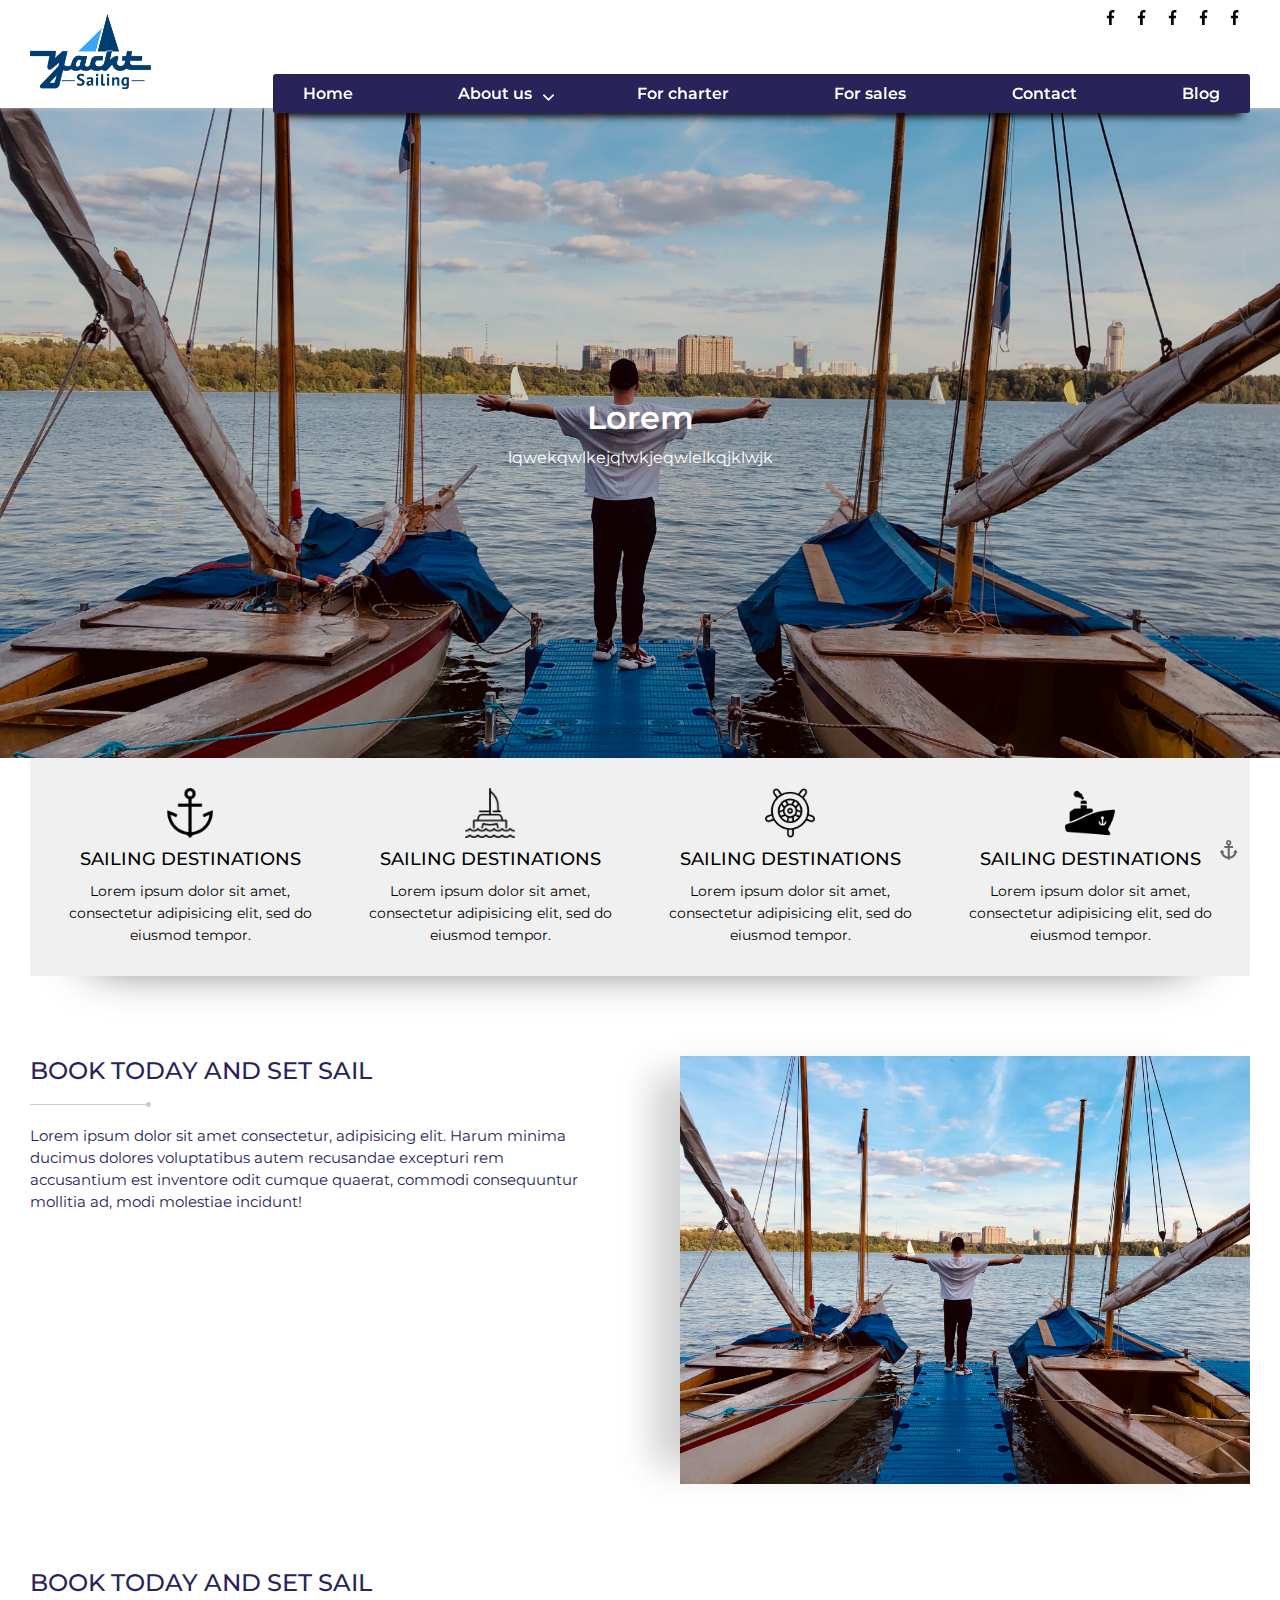
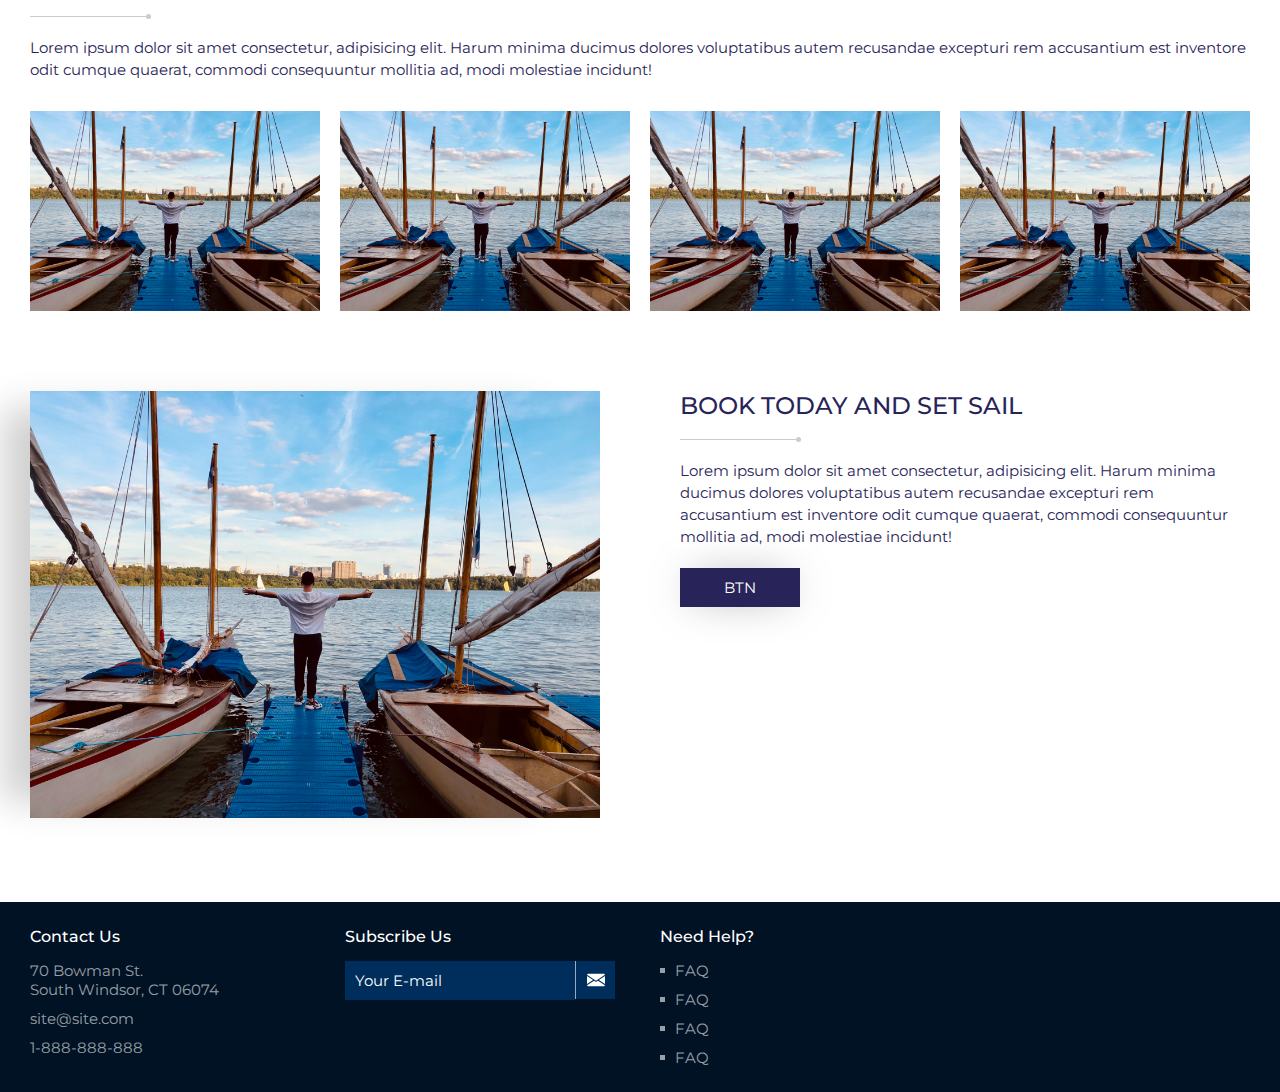
<file: index.html>
<!DOCTYPE html>
<html>

<head>
    <meta charset="utf-8">
    <meta http-equiv="X-UA-Compatible" content="IE=edge">
    <title></title>
    <meta name="description" content="">
    <meta name="viewport" content="width=device-width, initial-scale=1">
    <link rel="stylesheet" href="css/slick-theme.css">
    <link rel="stylesheet" href="css/slick.css">
    <link rel="stylesheet" href="css/magnific-popup.css">
    <link rel="stylesheet" href="css/main.css">
</head>

<body>
    <div class="wrapper">
        <header class="padding">
            <div class="container">
                <div class="social_box">
                    <a href="#" rel="nofollow">
                        <img src="img/icon/fb.svg" loading="lazy" alt="social">
                    </a>
                    <a href="#" rel="nofollow">
                        <img src="img/icon/fb.svg" loading="lazy" alt="social">
                    </a>
                    <a href="#" rel="nofollow">
                        <img src="img/icon/fb.svg" loading="lazy" alt="social">
                    </a>
                    <a href="#" rel="nofollow">
                        <img src="img/icon/fb.svg" loading="lazy" alt="social">
                    </a>
                    <a href="#" rel="nofollow">
                        <img src="img/icon/fb.svg" loading="lazy" alt="social">
                    </a>
                </div>
                <div class="header_container">
                    <div class="header_logo">
                        <img src="img/icon/logo.png" alt="logo">
                    </div>
                    <nav>
                        <ul>
                            <li>
                                <a href="#">Home</a>
                            </li>
                            <li>
                                <a href="#">About us</a>
                                <ul class="sub-menu">
                                    <li>
                                        <a href="#">Test</a>
                                    </li>
                                    <li>
                                        <a href="#">Test</a>
                                    </li>
                                    <li>
                                        <a href="#">Test</a>
                                    </li>
                                </ul>
                            </li>
                            <li>
                                <a href="#">For charter</a>
                            </li>
                            <li>
                                <a href="#">For sales</a>
                            </li>
                            <li>
                                <a href="#">Contact</a>
                            </li>
                            <li>
                                <a href="#">Blog</a>
                            </li>
                        </ul>
                    </nav>
                    <span class="active_menu">
                        <img src="img/icon/menu.svg" alt="menu">
                    </span>
                </div>
            </div>
        </header>
        <main>
            <div class="main_section">
                <div class="single">
                    <div>
                        <div class="single_box">
                            <picture>
                                <source srcset="img/slider/slider.jpg" type="image/webp">
                                <img src="img/slider/slider.jpg" alt="slider">
                            </picture>
                            <div class="single_box_info">
                                <p class="single_title">Lorem</p>
                                <p class="single_text">lqwekqwlkejqlwkjeqwlelkqjklwjk</p>
                            </div>
                        </div>
                    </div>
                    <div>
                        <div class="single_box">
                            <picture>
                                <source srcset="img/slider/slider.jpg" type="image/webp">
                                <img src="img/slider/slider.jpg" alt="slider">
                            </picture>
                            <div class="single_box_info">
                                <p class="single_title">Lorem</p>
                                <p class="single_text">lqwekqwlkejqlwkjeqwlelkqjklwjk</p>
                            </div>
                        </div>
                    </div>
                </div>
            </div>
            <div class="about_short padding margin">
                <div class="container">
                    <div class="about_short_wrap">
                        <div class="about_short_box">
                            <img src="img/icon/icon_1.png" loading="lazy" alt="icon">
                            <p class="about_short_title">SAILING DESTINATIONS </p>
                            <p class="about_short_text">Lorem ipsum dolor sit amet, consectetur adipisicing elit, sed do eiusmod tempor. </p>
                        </div>
                        <div class="about_short_box">
                            <img src="img/icon/icon_2.png" loading="lazy" alt="icon">
                            <p class="about_short_title">SAILING DESTINATIONS </p>
                            <p class="about_short_text">Lorem ipsum dolor sit amet, consectetur adipisicing elit, sed do eiusmod tempor. </p>
                        </div>
                        <div class="about_short_box">
                            <img src="img/icon/icon_3.png" loading="lazy" alt="icon">
                            <p class="about_short_title">SAILING DESTINATIONS </p>
                            <p class="about_short_text">Lorem ipsum dolor sit amet, consectetur adipisicing elit, sed do eiusmod tempor. </p>
                        </div>
                        <div class="about_short_box">
                            <img src="img/icon/icon_4.png" loading="lazy" alt="icon">
                            <p class="about_short_title">SAILING DESTINATIONS </p>
                            <p class="about_short_text">Lorem ipsum dolor sit amet, consectetur adipisicing elit, sed do eiusmod tempor. </p>
                        </div>
                    </div>
                </div>
            </div>
            <section class="simple_section padding margin">
                <div class="container">
                    <div class="simple_section_wrap">
                        <div class="simple_section_info">
                            <h2 class="simple_title">BOOK TODAY AND SET SAIL</h2>
                            <p class="simple_text">
                                Lorem ipsum dolor sit amet consectetur, adipisicing elit. Harum minima ducimus dolores voluptatibus autem recusandae excepturi rem accusantium est inventore odit cumque quaerat, commodi consequuntur mollitia ad, modi molestiae incidunt!
                            </p>
                        </div>
                        <div class="simple_img">
                            <picture>
                                <source srcset="img/slider/slider.jpg" type="image/webp">
                                <img src="img/slider/slider.jpg" alt="slider">
                            </picture>
                        </div>
                    </div>
                </div>
            </section>
            <section class="simple_section padding margin">
                <div class="container">
                    <div class="simple_section_wrap_2">
                        <div class="simple_section_info">
                            <h2 class="simple_title">BOOK TODAY AND SET SAIL</h2>
                            <p class="simple_text">
                                Lorem ipsum dolor sit amet consectetur, adipisicing elit. Harum minima ducimus dolores voluptatibus autem recusandae excepturi rem accusantium est inventore odit cumque quaerat, commodi consequuntur mollitia ad, modi molestiae incidunt!
                            </p>
                        </div>
                        <div class="simple_section_gallery">
                            <div class="simple_section_box">
                                <picture>
                                    <source srcset="img/slider/slider.jpg" type="image/webp">
                                    <img src="img/slider/slider.jpg" alt="slider">
                                </picture>
                                <p>
                                    lorem
                                </p>
                            </div>
                            <div class="simple_section_box">
                                <picture>
                                    <source srcset="img/slider/slider.jpg" type="image/webp">
                                    <img src="img/slider/slider.jpg" alt="slider">
                                </picture>
                                <p>
                                    lorem
                                </p>
                            </div>
                            <div class="simple_section_box">
                                <picture>
                                    <source srcset="img/slider/slider.jpg" type="image/webp">
                                    <img src="img/slider/slider.jpg" alt="slider">
                                </picture>
                                <p>
                                    lorem
                                </p>
                            </div>
                            <div class="simple_section_box">
                                <picture>
                                    <source srcset="img/slider/slider.jpg" type="image/webp">
                                    <img src="img/slider/slider.jpg" alt="slider">
                                </picture>
                                <p>
                                    lorem
                                </p>
                            </div>
                        </div>
                    </div>
                </div>
            </section>
            <section class="simple_section padding margin">
                <div class="container">
                    <div class="simple_section_wrap reverse">
                        <div class="simple_img">
                            <picture>
                                <source srcset="img/slider/slider.jpg" type="image/webp">
                                <img src="img/slider/slider.jpg" alt="slider">
                            </picture>
                        </div>
                        <div class="simple_section_info">
                            <h2 class="simple_title">BOOK TODAY AND SET SAIL</h2>
                            <p class="simple_text">
                                Lorem ipsum dolor sit amet consectetur, adipisicing elit. Harum minima ducimus dolores voluptatibus autem recusandae excepturi rem accusantium est inventore odit cumque quaerat, commodi consequuntur mollitia ad, modi molestiae incidunt!
                            </p>
                            <a href="#" class="btn_dark">BTN</a>
                        </div>
                    </div>
                </div>
            </section>
        </main>
        <footer class="padding">
            <div class="container">
                <div class="footer_container">
                    <div class="footer_box">
                        <p class="footer_title">Contact Us</p>
                        <ul class="contact_list">
                            <li>
                                <a href="#">
                                    70 Bowman St.<br>
                                    South Windsor, CT 06074
                                </a>
                            </li>
                            <li>
                                <a href="mailto:site@site.com">
                                    site@site.com
                                </a>
                            </li>
                            <li>
                                <a href="tel:1888888888">
                                    1-888-888-888
                                </a>
                            </li>
                        </ul>
                    </div>
                    <div class="footer_box">
                        <p class="footer_title">Subscribe Us</p>
                        <form class="footer_form">
                            <input type="email" placeholder="Your E-mail" required>
                            <button type="submit">
                                <img src="img/icon/email.svg" alt="email">
                            </button>
                        </form>
                    </div>
                    <div class="footer_box">
                        <p class="footer_title">Need Help?</p>
                        <ul class="footer_menu">
                            <li>
                                <a href="#">FAQ</a>
                            </li>
                            <li>
                                <a href="#">FAQ</a>
                            </li>
                            <li>
                                <a href="#">FAQ</a>
                            </li>
                            <li>
                                <a href="#">FAQ</a>
                            </li>
                        </ul>
                    </div>
                </div>
            </div>
        </footer>
    </div>
    <a class="top"></a>
    <script src="js/libs/jquery-3.5.1.min.js"></script>
    <script src="js/libs/magnific-popup.min.js"></script>
    <script src="js/libs/slick.min.js"></script>
    <script>
        $('.single').slick({
            infinite: true,
            slidesToShow: 1,
            slidesToScroll: 1,
            speed: 500,
            dots: true,
            arrows: true,
            autoplay: true,
            pauseOnFocus: false,
            pauseOnHover: false,
            autoplaySpeed: 10000,
            fade: true,
            cssEase: 'linear',
        });
    </script>
    <script src="js/common.js"></script>
</body>

</html>
</file>
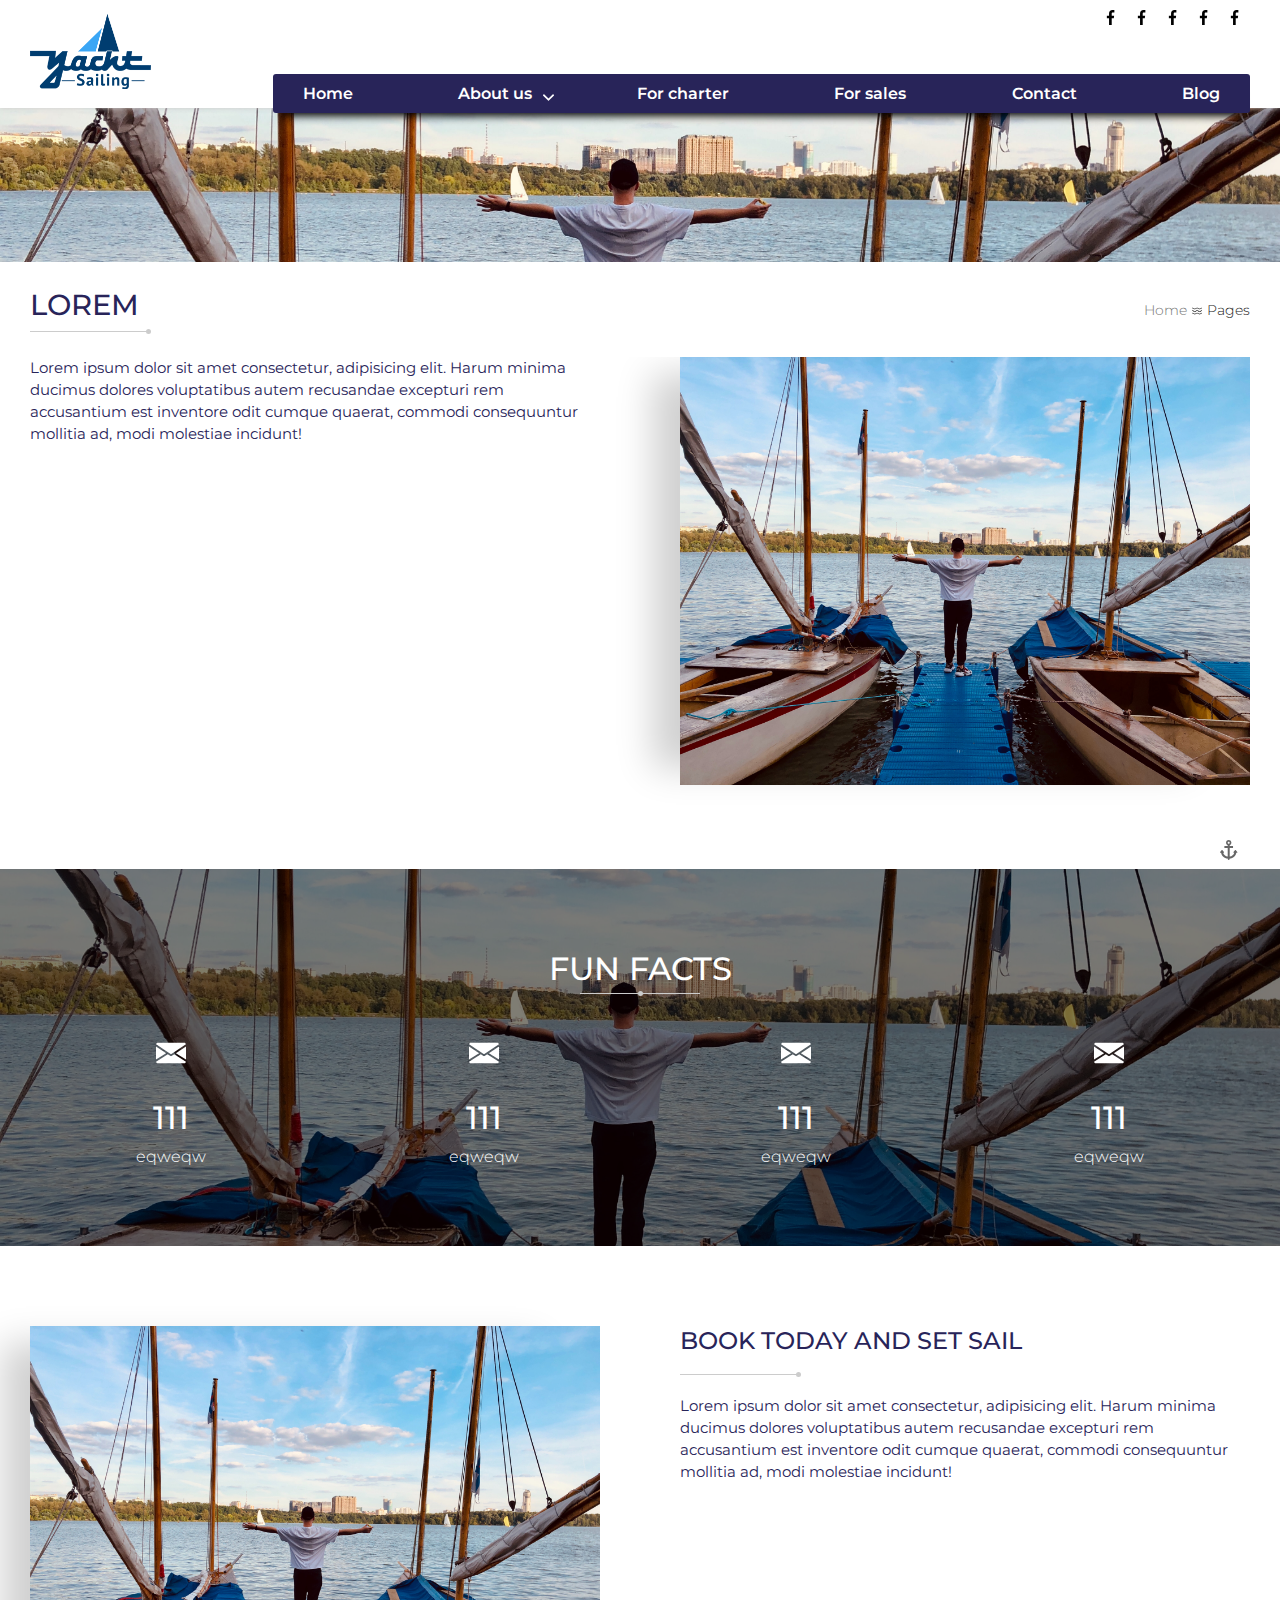
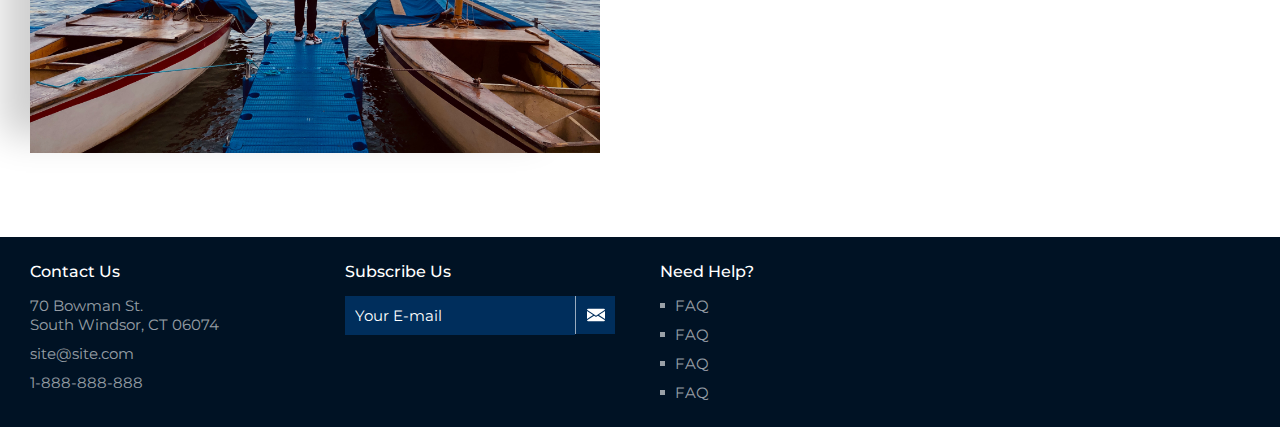
<file: about.html>
<!DOCTYPE html>
<html>

<head>
    <meta charset="utf-8">
    <meta http-equiv="X-UA-Compatible" content="IE=edge">
    <title></title>
    <meta name="description" content="">
    <meta name="viewport" content="width=device-width, initial-scale=1">
    <link rel="stylesheet" href="css/owl.theme.default.min.css">
    <link rel="stylesheet" href="css/owl.carousel.min.css">
    <link rel="stylesheet" href="css/magnific-popup.css">
    <link rel="stylesheet" href="css/main.css">
</head>

<body>
    <div class="wrapper">
        <header class="padding">
            <div class="container">
                <div class="social_box">
                    <a href="#" rel="nofollow">
                        <img src="img/icon/fb.svg" loading="lazy" alt="social">
                    </a>
                    <a href="#" rel="nofollow">
                        <img src="img/icon/fb.svg" loading="lazy" alt="social">
                    </a>
                    <a href="#" rel="nofollow">
                        <img src="img/icon/fb.svg" loading="lazy" alt="social">
                    </a>
                    <a href="#" rel="nofollow">
                        <img src="img/icon/fb.svg" loading="lazy" alt="social">
                    </a>
                    <a href="#" rel="nofollow">
                        <img src="img/icon/fb.svg" loading="lazy" alt="social">
                    </a>
                </div>
                <div class="header_container">
                    <div class="header_logo">
                        <img src="img/icon/logo.png" alt="logo">
                    </div>
                    <nav>
                        <ul>
                            <li>
                                <a href="#">Home</a>
                            </li>
                            <li>
                                <a href="#">About us</a>
                                <ul class="sub-menu">
                                    <li>
                                        <a href="#">Test</a>
                                    </li>
                                    <li>
                                        <a href="#">Test</a>
                                    </li>
                                    <li>
                                        <a href="#">Test</a>
                                    </li>
                                </ul>
                            </li>
                            <li>
                                <a href="#">For charter</a>
                            </li>
                            <li>
                                <a href="#">For sales</a>
                            </li>
                            <li>
                                <a href="#">Contact</a>
                            </li>
                            <li>
                                <a href="#">Blog</a>
                            </li>
                        </ul>
                    </nav>
                    <span class="active_menu">
                        <img src="img/icon/menu.svg" alt="menu">
                    </span>
                </div>
            </div>
        </header>
        <main>
            <div class="pre_section">
                <picture>
                    <source srcset="img/slider/slider.jpg" type="image/webp">
                    <img src="img/slider/slider.jpg" alt="slider">
                </picture>
                <div class="breadcrumbs_wrap">
                    <h1 class="simple_title">lorem</h1>
                    <ul class="breadcrumbs_list">
                        <li>
                            <a href="#">Home</a>
                        </li>
                        <li>
                            <span>Pages</span>
                        </li>
                    </ul>
                </div>
            </div>
            <section class="simple_section padding margin">
                <div class="container">
                    <div class="simple_section_wrap">
                        <div class="simple_section_info">
                            <p class="simple_text">
                                Lorem ipsum dolor sit amet consectetur, adipisicing elit. Harum minima ducimus dolores voluptatibus autem recusandae excepturi rem accusantium est inventore odit cumque quaerat, commodi consequuntur mollitia ad, modi molestiae incidunt!
                            </p>
                        </div>
                        <div class="simple_img">
                            <picture>
                                <source srcset="img/slider/slider.jpg" type="image/webp">
                                <img src="img/slider/slider.jpg" alt="slider">
                            </picture>
                        </div>
                    </div>
                </div>
            </section>
            <div class="about_fucts margin">
                <picture>
                    <source srcset="img/slider/slider.jpg" type="image/webp">
                    <img src="img/slider/slider.jpg" class="about_fucts_img" alt="slider">
                </picture>
                <div class="container padding">
                    <h3 class="title_fucts">FUN FACTS</h3>
                    <div class="about_fucts_wrap">
                        <div class="about_fucts_box">
                            <img src="img/icon/email.svg" class="icon" alt="icon">
                            <p class="num">111</p>
                            <p class="text">eqweqw</p>
                        </div>
                        <div class="about_fucts_box">
                            <img src="img/icon/email.svg" class="icon" alt="icon">
                            <p class="num">111</p>
                            <p class="text">eqweqw</p>
                        </div>
                        <div class="about_fucts_box">
                            <img src="img/icon/email.svg" class="icon" alt="icon">
                            <p class="num">111</p>
                            <p class="text">eqweqw</p>
                        </div>
                        <div class="about_fucts_box">
                            <img src="img/icon/email.svg" class="icon" alt="icon">
                            <p class="num">111</p>
                            <p class="text">eqweqw</p>
                        </div>
                    </div>
                </div>
            </div>
            <section class="simple_section padding margin">
                <div class="container">
                    <div class="simple_section_wrap reverse">
                        <div class="simple_img">
                            <picture>
                                <source srcset="img/slider/slider.jpg" type="image/webp">
                                <img src="img/slider/slider.jpg" alt="slider">
                            </picture>
                        </div>
                        <div class="simple_section_info">
                            <h2 class="simple_title">BOOK TODAY AND SET SAIL</h2>
                            <p class="simple_text">
                                Lorem ipsum dolor sit amet consectetur, adipisicing elit. Harum minima ducimus dolores voluptatibus autem recusandae excepturi rem accusantium est inventore odit cumque quaerat, commodi consequuntur mollitia ad, modi molestiae incidunt!
                            </p>
                        </div>
                    </div>
                </div>
            </section>
        </main>
        <footer class="padding">
            <div class="container">
                <div class="footer_container">
                    <div class="footer_box">
                        <p class="footer_title">Contact Us</p>
                        <ul class="contact_list">
                            <li>
                                <a href="#">
                                    70 Bowman St.<br>
                                    South Windsor, CT 06074
                                </a>
                            </li>
                            <li>
                                <a href="mailto:site@site.com">
                                    site@site.com
                                </a>
                            </li>
                            <li>
                                <a href="tel:1888888888">
                                    1-888-888-888
                                </a>
                            </li>
                        </ul>
                    </div>
                    <div class="footer_box">
                        <p class="footer_title">Subscribe Us</p>
                        <form class="footer_form">
                            <input type="email" placeholder="Your E-mail" required>
                            <button type="submit">
                                <img src="img/icon/email.svg" alt="email">
                            </button>
                        </form>
                    </div>
                    <div class="footer_box">
                        <p class="footer_title">Need Help?</p>
                        <ul class="footer_menu">
                            <li>
                                <a href="#">FAQ</a>
                            </li>
                            <li>
                                <a href="#">FAQ</a>
                            </li>
                            <li>
                                <a href="#">FAQ</a>
                            </li>
                            <li>
                                <a href="#">FAQ</a>
                            </li>
                        </ul>
                    </div>
                </div>
            </div>
        </footer>
    </div>
    <a class="top"></a>
    <script src="js/libs/jquery-3.5.1.min.js"></script>
    <script src="js/libs/magnific-popup.min.js"></script>
    <script src="js/libs/owl.carousel.min.js"></script>
    <script src="js/common.js"></script>
</body>

</html>
</file>
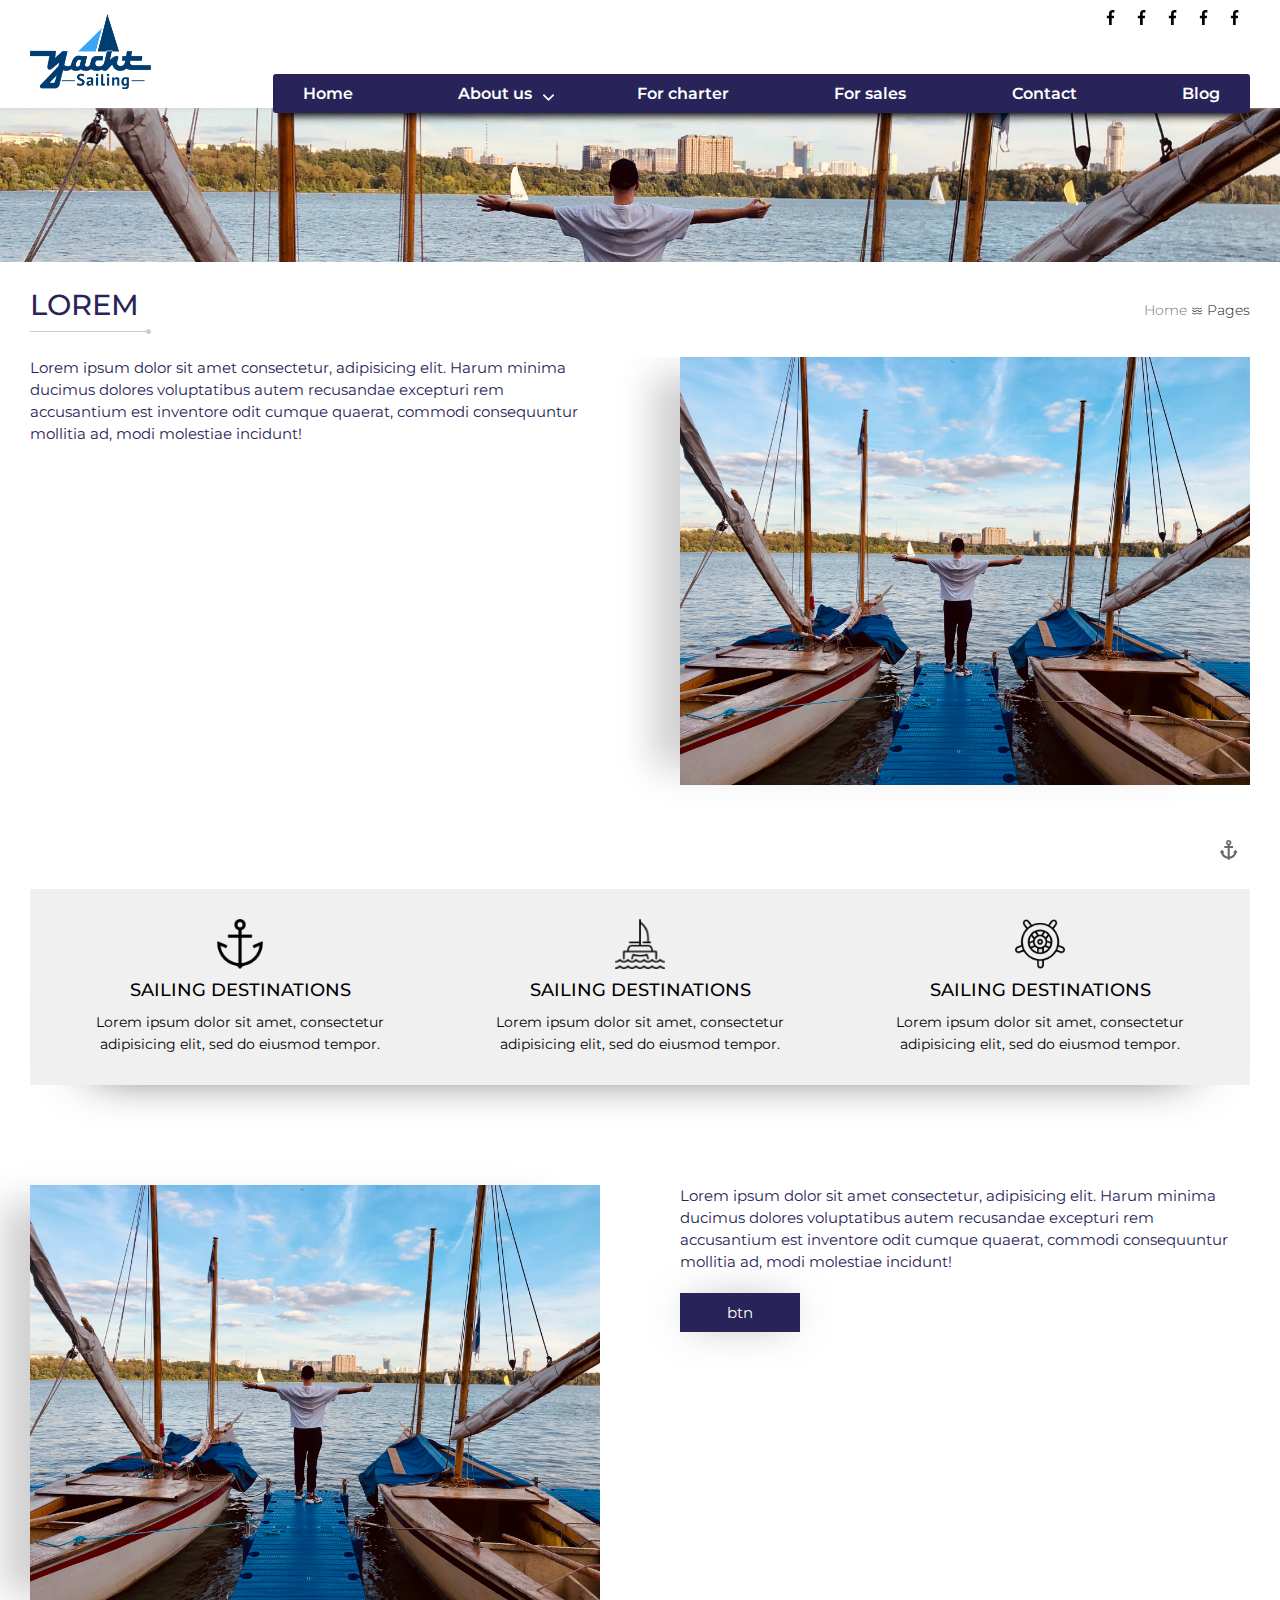
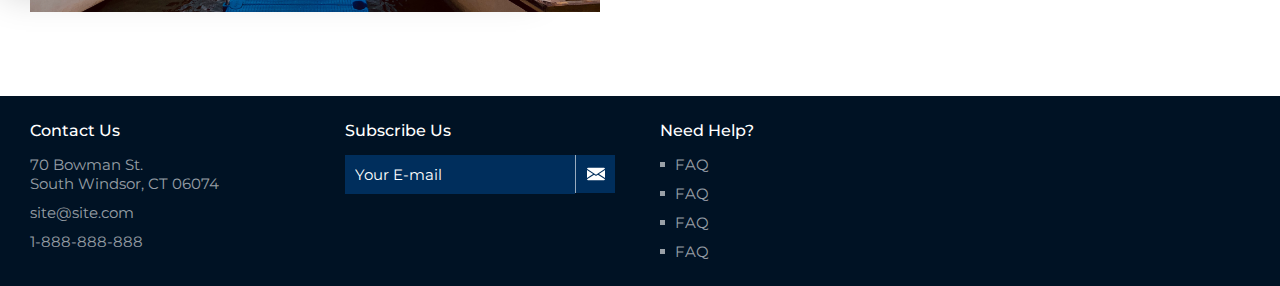
<file: carer.html>
<!DOCTYPE html>
<html>

<head>
    <meta charset="utf-8">
    <meta http-equiv="X-UA-Compatible" content="IE=edge">
    <title></title>
    <meta name="description" content="">
    <meta name="viewport" content="width=device-width, initial-scale=1">
    <link rel="stylesheet" href="css/owl.theme.default.min.css">
    <link rel="stylesheet" href="css/owl.carousel.min.css">
    <link rel="stylesheet" href="css/magnific-popup.css">
    <link rel="stylesheet" href="css/main.css">
</head>

<body>
    <div class="wrapper">
        <header class="padding">
            <div class="container">
                <div class="social_box">
                    <a href="#" rel="nofollow">
                        <img src="img/icon/fb.svg" loading="lazy" alt="social">
                    </a>
                    <a href="#" rel="nofollow">
                        <img src="img/icon/fb.svg" loading="lazy" alt="social">
                    </a>
                    <a href="#" rel="nofollow">
                        <img src="img/icon/fb.svg" loading="lazy" alt="social">
                    </a>
                    <a href="#" rel="nofollow">
                        <img src="img/icon/fb.svg" loading="lazy" alt="social">
                    </a>
                    <a href="#" rel="nofollow">
                        <img src="img/icon/fb.svg" loading="lazy" alt="social">
                    </a>
                </div>
                <div class="header_container">
                    <div class="header_logo">
                        <img src="img/icon/logo.png" alt="logo">
                    </div>
                    <nav>
                        <ul>
                            <li>
                                <a href="#">Home</a>
                            </li>
                            <li>
                                <a href="#">About us</a>
                                <ul class="sub-menu">
                                    <li>
                                        <a href="#">Test</a>
                                    </li>
                                    <li>
                                        <a href="#">Test</a>
                                    </li>
                                    <li>
                                        <a href="#">Test</a>
                                    </li>
                                </ul>
                            </li>
                            <li>
                                <a href="#">For charter</a>
                            </li>
                            <li>
                                <a href="#">For sales</a>
                            </li>
                            <li>
                                <a href="#">Contact</a>
                            </li>
                            <li>
                                <a href="#">Blog</a>
                            </li>
                        </ul>
                    </nav>
                    <span class="active_menu">
                        <img src="img/icon/menu.svg" alt="menu">
                    </span>
                </div>
            </div>
        </header>
        <main>
            <div class="pre_section">
                <picture>
                    <source srcset="img/slider/slider.jpg" type="image/webp">
                    <img src="img/slider/slider.jpg" alt="slider">
                </picture>
                <div class="breadcrumbs_wrap">
                    <h1 class="simple_title">lorem</h1>
                    <ul class="breadcrumbs_list">
                        <li>
                            <a href="#">Home</a>
                        </li>
                        <li>
                            <span>Pages</span>
                        </li>
                    </ul>
                </div>
            </div>
            <section class="simple_section carer padding margin">
                <div class="container">
                    <div class="carer_wrap">
                        <div class="simple_section_wrap">
                            <div class="simple_section_info">
                                <p class="simple_text">
                                    Lorem ipsum dolor sit amet consectetur, adipisicing elit. Harum minima ducimus dolores voluptatibus autem recusandae excepturi rem accusantium est inventore odit cumque quaerat, commodi consequuntur mollitia ad, modi molestiae incidunt!
                                </p>
                            </div>
                            <div class="simple_img">
                                <picture>
                                    <source srcset="img/slider/slider.jpg" type="image/webp">
                                    <img src="img/slider/slider.jpg" alt="slider">
                                </picture>
                            </div>
                        </div>
                        <div class="about_short_wrap">
                            <div class="about_short_box">
                                <img src="img/icon/icon_1.png" loading="lazy" alt="icon">
                                <p class="about_short_title">SAILING DESTINATIONS </p>
                                <p class="about_short_text">Lorem ipsum dolor sit amet, consectetur adipisicing elit, sed do eiusmod tempor. </p>
                            </div>
                            <div class="about_short_box">
                                <img src="img/icon/icon_2.png" loading="lazy" alt="icon">
                                <p class="about_short_title">SAILING DESTINATIONS </p>
                                <p class="about_short_text">Lorem ipsum dolor sit amet, consectetur adipisicing elit, sed do eiusmod tempor. </p>
                            </div>
                            <div class="about_short_box">
                                <img src="img/icon/icon_3.png" loading="lazy" alt="icon">
                                <p class="about_short_title">SAILING DESTINATIONS </p>
                                <p class="about_short_text">Lorem ipsum dolor sit amet, consectetur adipisicing elit, sed do eiusmod tempor. </p>
                            </div>
                        </div>
                        <div class="simple_section_wrap">
                            <div class="simple_img">
                                <picture>
                                    <source srcset="img/slider/slider.jpg" type="image/webp">
                                    <img src="img/slider/slider.jpg" alt="slider">
                                </picture>
                            </div>
                            <div class="simple_section_info">
                                <p class="simple_text">
                                    Lorem ipsum dolor sit amet consectetur, adipisicing elit. Harum minima ducimus dolores voluptatibus autem recusandae excepturi rem accusantium est inventore odit cumque quaerat, commodi consequuntur mollitia ad, modi molestiae incidunt!
                                </p>
                                <a href="#" class="btn_dark">btn</a>
                            </div>
                        </div>
                    </div>
                </div>
            </section>
        </main>
        <footer class="padding">
            <div class="container">
                <div class="footer_container">
                    <div class="footer_box">
                        <p class="footer_title">Contact Us</p>
                        <ul class="contact_list">
                            <li>
                                <a href="#">
                                    70 Bowman St.<br>
                                    South Windsor, CT 06074
                                </a>
                            </li>
                            <li>
                                <a href="mailto:site@site.com">
                                    site@site.com
                                </a>
                            </li>
                            <li>
                                <a href="tel:1888888888">
                                    1-888-888-888
                                </a>
                            </li>
                        </ul>
                    </div>
                    <div class="footer_box">
                        <p class="footer_title">Subscribe Us</p>
                        <form class="footer_form">
                            <input type="email" placeholder="Your E-mail" required>
                            <button type="submit">
                                <img src="img/icon/email.svg" alt="email">
                            </button>
                        </form>
                    </div>
                    <div class="footer_box">
                        <p class="footer_title">Need Help?</p>
                        <ul class="footer_menu">
                            <li>
                                <a href="#">FAQ</a>
                            </li>
                            <li>
                                <a href="#">FAQ</a>
                            </li>
                            <li>
                                <a href="#">FAQ</a>
                            </li>
                            <li>
                                <a href="#">FAQ</a>
                            </li>
                        </ul>
                    </div>
                </div>
            </div>
        </footer>
    </div>
    <a class="top"></a>
    <script src="js/libs/jquery-3.5.1.min.js"></script>
    <script src="js/libs/magnific-popup.min.js"></script>
    <script src="js/libs/owl.carousel.min.js"></script>
    <script src="js/common.js"></script>
</body>

</html>
</file>
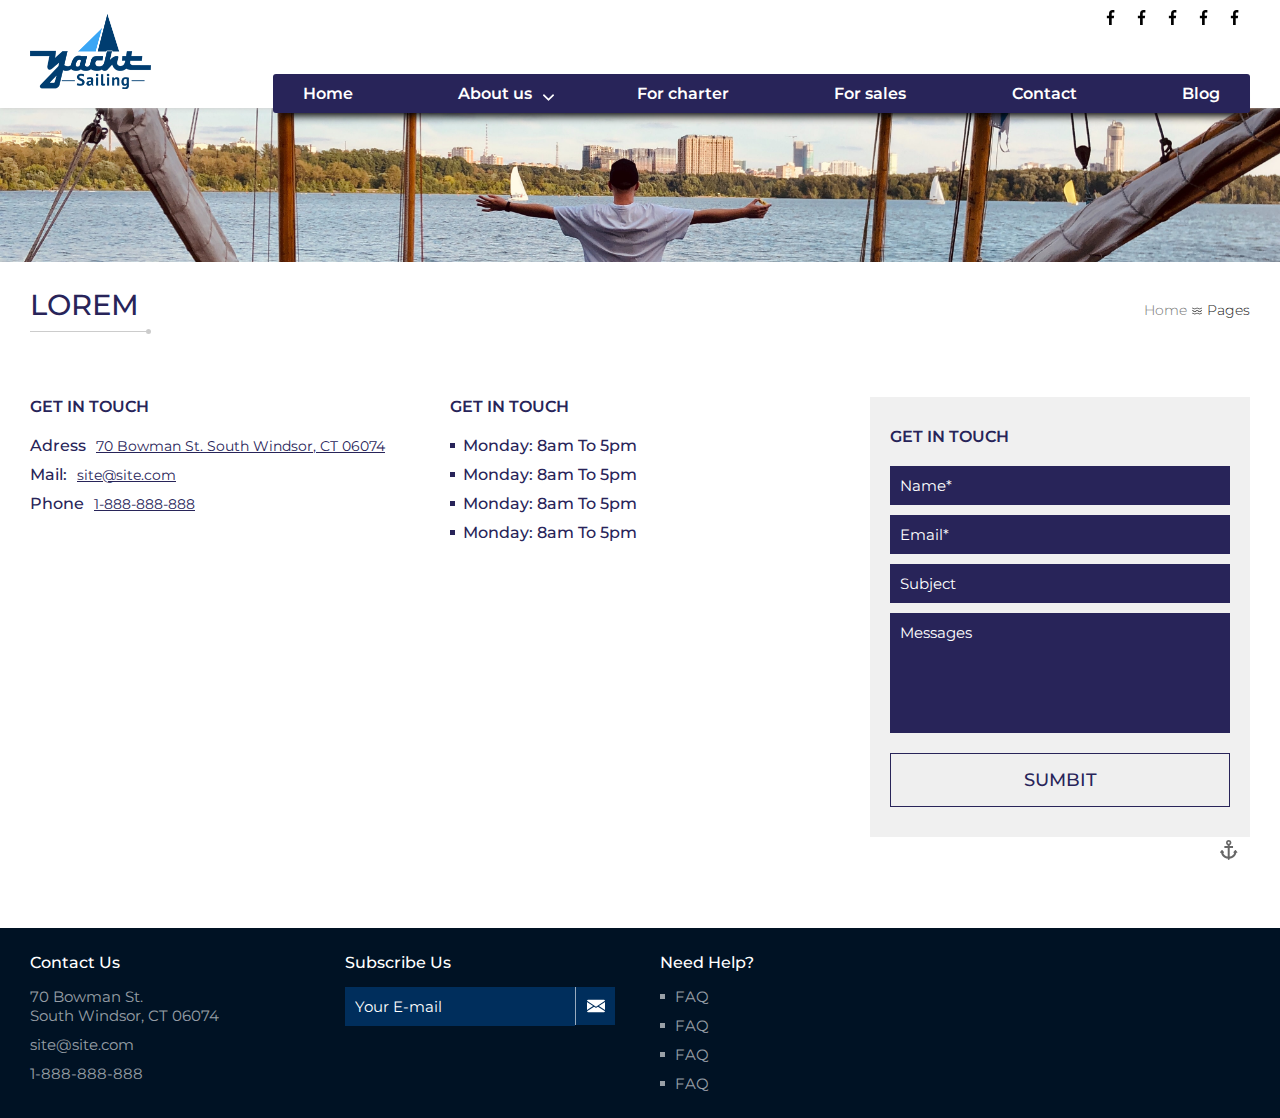
<file: contact.html>
<!DOCTYPE html>
<html>

<head>
    <meta charset="utf-8">
    <meta http-equiv="X-UA-Compatible" content="IE=edge">
    <title></title>
    <meta name="description" content="">
    <meta name="viewport" content="width=device-width, initial-scale=1">
    <link rel="stylesheet" href="css/owl.theme.default.min.css">
    <link rel="stylesheet" href="css/owl.carousel.min.css">
    <link rel="stylesheet" href="css/magnific-popup.css">
    <link rel="stylesheet" href="css/main.css">
</head>

<body>
    <div class="wrapper">
        <header class="padding">
            <div class="container">
                <div class="social_box">
                    <a href="#" rel="nofollow">
                        <img src="img/icon/fb.svg" loading="lazy" alt="social">
                    </a>
                    <a href="#" rel="nofollow">
                        <img src="img/icon/fb.svg" loading="lazy" alt="social">
                    </a>
                    <a href="#" rel="nofollow">
                        <img src="img/icon/fb.svg" loading="lazy" alt="social">
                    </a>
                    <a href="#" rel="nofollow">
                        <img src="img/icon/fb.svg" loading="lazy" alt="social">
                    </a>
                    <a href="#" rel="nofollow">
                        <img src="img/icon/fb.svg" loading="lazy" alt="social">
                    </a>
                </div>
                <div class="header_container">
                    <div class="header_logo">
                        <img src="img/icon/logo.png" alt="logo">
                    </div>
                    <nav>
                        <ul>
                            <li>
                                <a href="#">Home</a>
                            </li>
                            <li>
                                <a href="#">About us</a>
                                <ul class="sub-menu">
                                    <li>
                                        <a href="#">Test</a>
                                    </li>
                                    <li>
                                        <a href="#">Test</a>
                                    </li>
                                    <li>
                                        <a href="#">Test</a>
                                    </li>
                                </ul>
                            </li>
                            <li>
                                <a href="#">For charter</a>
                            </li>
                            <li>
                                <a href="#">For sales</a>
                            </li>
                            <li>
                                <a href="#">Contact</a>
                            </li>
                            <li>
                                <a href="#">Blog</a>
                            </li>
                        </ul>
                    </nav>
                    <span class="active_menu">
                        <img src="img/icon/menu.svg" alt="menu">
                    </span>
                </div>
            </div>
        </header>
        <main>
            <div class="pre_section">
                <picture>
                    <source srcset="img/slider/slider.jpg" type="image/webp">
                    <img src="img/slider/slider.jpg" alt="slider">
                </picture>
                <div class="breadcrumbs_wrap">
                    <h1 class="simple_title">lorem</h1>
                    <ul class="breadcrumbs_list">
                        <li>
                            <a href="#">Home</a>
                        </li>
                        <li>
                            <span>Pages</span>
                        </li>
                    </ul>
                </div>
            </div>
            <div class="contact padding margin">
                <div class="container">
                    <div class="contact_container">
                        <div class="contact_box">
                            <p class="contact_tite">GET IN TOUCH</p>
                            <ul class="contact_list">
                                <li>
                                    <p>Adress</p>
                                    <a href="#">
                                        70 Bowman St.
                                        South Windsor, CT 06074
                                    </a>
                                </li>
                                <li>
                                    <p>Mail:</p>
                                    <a href="mailto:site@site.com">
                                        site@site.com
                                    </a>
                                </li>
                                <li>
                                    <p>Phone</p>
                                    <a href="tel:1888888888">
                                        1-888-888-888
                                    </a>
                                </li>
                            </ul>
                        </div>
                        <div class="contact_box">
                            <p class="contact_tite">GET IN TOUCH</p>
                            <ul class="contact_work">
                                <li>
                                    Monday: 8am To 5pm
                                </li>
                                <li>
                                    Monday: 8am To 5pm
                                </li>
                                <li>
                                    Monday: 8am To 5pm
                                </li>
                                <li>
                                    Monday: 8am To 5pm
                                </li>
                            </ul>
                        </div>
                        <div class="contact_box">
                            <form class="contact_form">
                                <p class="contact_tite">GET IN TOUCH</p>
                                <input type="text" placeholder="Name*" name="name" maxlength="20" required>
                                <input type="email" placeholder="Email*" name="email" required>
                                <input type="text" placeholder="Subject" name="subject" maxlength="100">
                                <textarea placeholder="Messages" name="mes" maxlength="1000"></textarea>
                                <button type="submit">Sumbit</button>
                            </form>
                        </div>
                    </div>
                </div>
            </div>
        </main>
        <footer class="padding">
            <div class="container">
                <div class="footer_container">
                    <div class="footer_box">
                        <p class="footer_title">Contact Us</p>
                        <ul class="contact_list">
                            <li>
                                <a href="#">
                                    70 Bowman St.<br>
                                    South Windsor, CT 06074
                                </a>
                            </li>
                            <li>
                                <a href="mailto:site@site.com">
                                    site@site.com
                                </a>
                            </li>
                            <li>
                                <a href="tel:1888888888">
                                    1-888-888-888
                                </a>
                            </li>
                        </ul>
                    </div>
                    <div class="footer_box">
                        <p class="footer_title">Subscribe Us</p>
                        <form class="footer_form">
                            <input type="email" placeholder="Your E-mail" required>
                            <button type="submit">
                                <img src="img/icon/email.svg" alt="email">
                            </button>
                        </form>
                    </div>
                    <div class="footer_box">
                        <p class="footer_title">Need Help?</p>
                        <ul class="footer_menu">
                            <li>
                                <a href="#">FAQ</a>
                            </li>
                            <li>
                                <a href="#">FAQ</a>
                            </li>
                            <li>
                                <a href="#">FAQ</a>
                            </li>
                            <li>
                                <a href="#">FAQ</a>
                            </li>
                        </ul>
                    </div>
                </div>
            </div>
        </footer>
    </div>
    <a class="top"></a>
    <script src="js/libs/jquery-3.5.1.min.js"></script>
    <script src="js/libs/magnific-popup.min.js"></script>
    <script src="js/libs/owl.carousel.min.js"></script>
    <script src="js/common.js"></script>
</body>

</html>
</file>
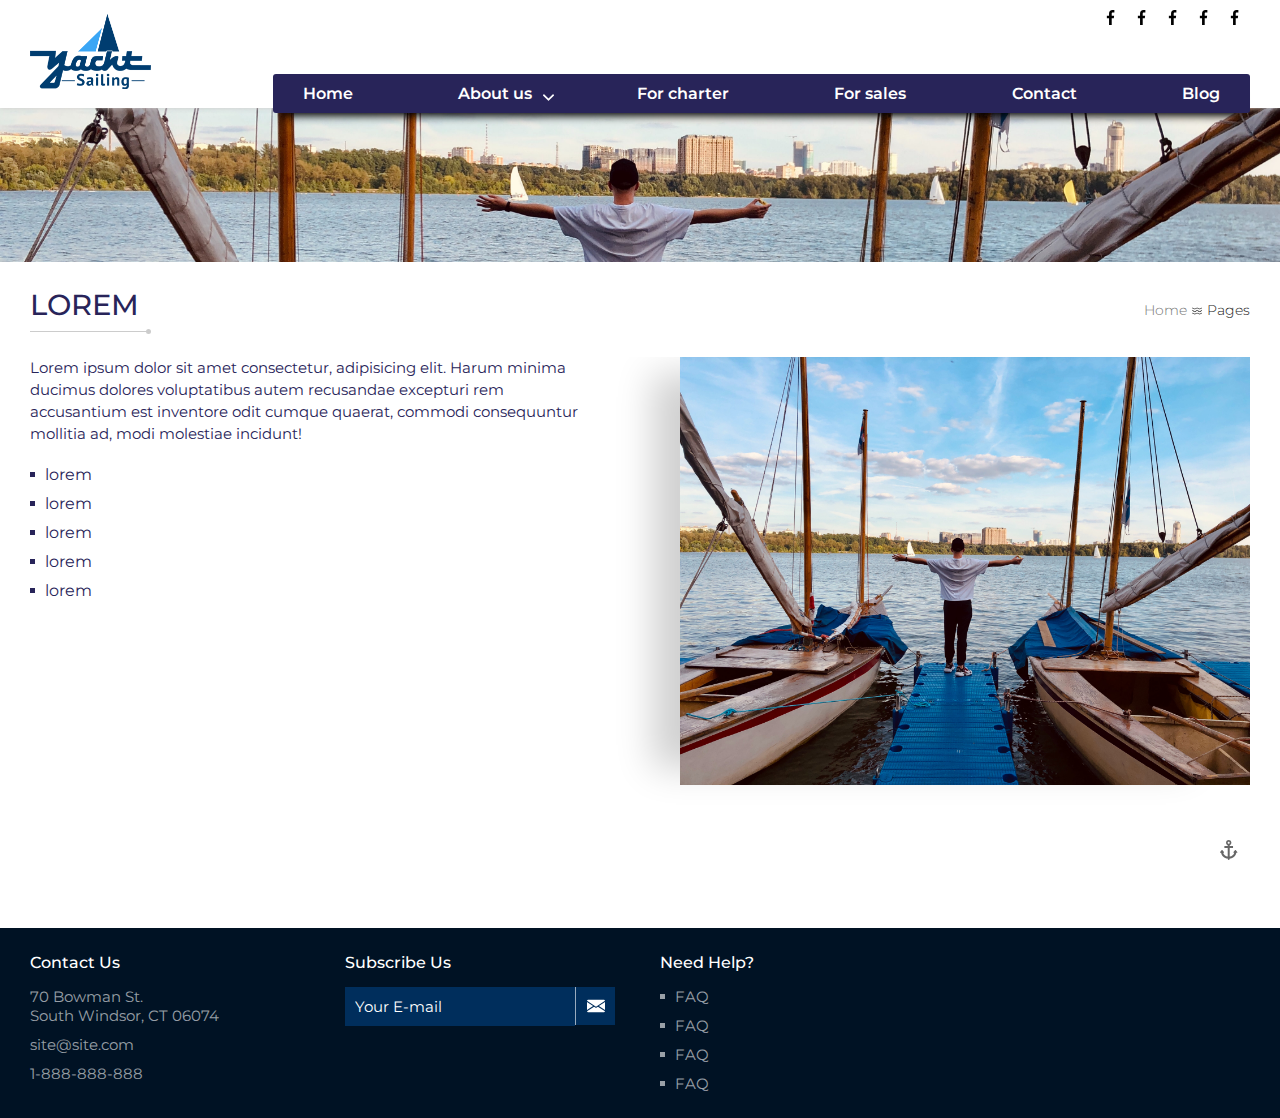
<file: devel.html>
<!DOCTYPE html>
<html>

<head>
    <meta charset="utf-8">
    <meta http-equiv="X-UA-Compatible" content="IE=edge">
    <title></title>
    <meta name="description" content="">
    <meta name="viewport" content="width=device-width, initial-scale=1">
    <link rel="stylesheet" href="css/owl.theme.default.min.css">
    <link rel="stylesheet" href="css/owl.carousel.min.css">
    <link rel="stylesheet" href="css/magnific-popup.css">
    <link rel="stylesheet" href="css/main.css">
</head>

<body>
    <div class="wrapper">
        <header class="padding">
            <div class="container">
                <div class="social_box">
                    <a href="#" rel="nofollow">
                        <img src="img/icon/fb.svg" loading="lazy" alt="social">
                    </a>
                    <a href="#" rel="nofollow">
                        <img src="img/icon/fb.svg" loading="lazy" alt="social">
                    </a>
                    <a href="#" rel="nofollow">
                        <img src="img/icon/fb.svg" loading="lazy" alt="social">
                    </a>
                    <a href="#" rel="nofollow">
                        <img src="img/icon/fb.svg" loading="lazy" alt="social">
                    </a>
                    <a href="#" rel="nofollow">
                        <img src="img/icon/fb.svg" loading="lazy" alt="social">
                    </a>
                </div>
                <div class="header_container">
                    <div class="header_logo">
                        <img src="img/icon/logo.png" alt="logo">
                    </div>
                    <nav>
                        <ul>
                            <li>
                                <a href="#">Home</a>
                            </li>
                            <li>
                                <a href="#">About us</a>
                                <ul class="sub-menu">
                                    <li>
                                        <a href="#">Test</a>
                                    </li>
                                    <li>
                                        <a href="#">Test</a>
                                    </li>
                                    <li>
                                        <a href="#">Test</a>
                                    </li>
                                </ul>
                            </li>
                            <li>
                                <a href="#">For charter</a>
                            </li>
                            <li>
                                <a href="#">For sales</a>
                            </li>
                            <li>
                                <a href="#">Contact</a>
                            </li>
                            <li>
                                <a href="#">Blog</a>
                            </li>
                        </ul>
                    </nav>
                    <span class="active_menu">
                        <img src="img/icon/menu.svg" alt="menu">
                    </span>
                </div>
            </div>
        </header>
        <main>
            <div class="pre_section">
                <picture>
                    <source srcset="img/slider/slider.jpg" type="image/webp">
                    <img src="img/slider/slider.jpg" alt="slider">
                </picture>
                <div class="breadcrumbs_wrap">
                    <h1 class="simple_title">lorem</h1>
                    <ul class="breadcrumbs_list">
                        <li>
                            <a href="#">Home</a>
                        </li>
                        <li>
                            <span>Pages</span>
                        </li>
                    </ul>
                </div>
            </div>
            <section class="simple_section devel padding margin">
                <div class="container">
                    <div class="simple_section_wrap">
                        <div class="simple_section_info">
                            <p class="simple_text">
                                Lorem ipsum dolor sit amet consectetur, adipisicing elit. Harum minima ducimus dolores voluptatibus autem recusandae excepturi rem accusantium est inventore odit cumque quaerat, commodi consequuntur mollitia ad, modi molestiae incidunt!
                            </p>
                            <ul>
                                <li>
                                    lorem
                                </li>
                                <li>
                                    lorem
                                </li>
                                <li>
                                    lorem
                                </li>
                                <li>
                                    lorem
                                </li>
                                <li>
                                    lorem
                                </li>
                            </ul>
                        </div>
                        <div class="simple_img">
                            <picture>
                                <source srcset="img/slider/slider.jpg" type="image/webp">
                                <img src="img/slider/slider.jpg" alt="slider">
                            </picture>
                        </div>
                    </div>
                </div>
            </section>
        </main>
        <footer class="padding">
            <div class="container">
                <div class="footer_container">
                    <div class="footer_box">
                        <p class="footer_title">Contact Us</p>
                        <ul class="contact_list">
                            <li>
                                <a href="#">
                                    70 Bowman St.<br>
                                    South Windsor, CT 06074
                                </a>
                            </li>
                            <li>
                                <a href="mailto:site@site.com">
                                    site@site.com
                                </a>
                            </li>
                            <li>
                                <a href="tel:1888888888">
                                    1-888-888-888
                                </a>
                            </li>
                        </ul>
                    </div>
                    <div class="footer_box">
                        <p class="footer_title">Subscribe Us</p>
                        <form class="footer_form">
                            <input type="email" placeholder="Your E-mail" required>
                            <button type="submit">
                                <img src="img/icon/email.svg" alt="email">
                            </button>
                        </form>
                    </div>
                    <div class="footer_box">
                        <p class="footer_title">Need Help?</p>
                        <ul class="footer_menu">
                            <li>
                                <a href="#">FAQ</a>
                            </li>
                            <li>
                                <a href="#">FAQ</a>
                            </li>
                            <li>
                                <a href="#">FAQ</a>
                            </li>
                            <li>
                                <a href="#">FAQ</a>
                            </li>
                        </ul>
                    </div>
                </div>
            </div>
        </footer>
    </div>
    <a class="top"></a>
    <script src="js/libs/jquery-3.5.1.min.js"></script>
    <script src="js/libs/magnific-popup.min.js"></script>
    <script src="js/libs/owl.carousel.min.js"></script>
    <script src="js/common.js"></script>
</body>

</html>
</file>
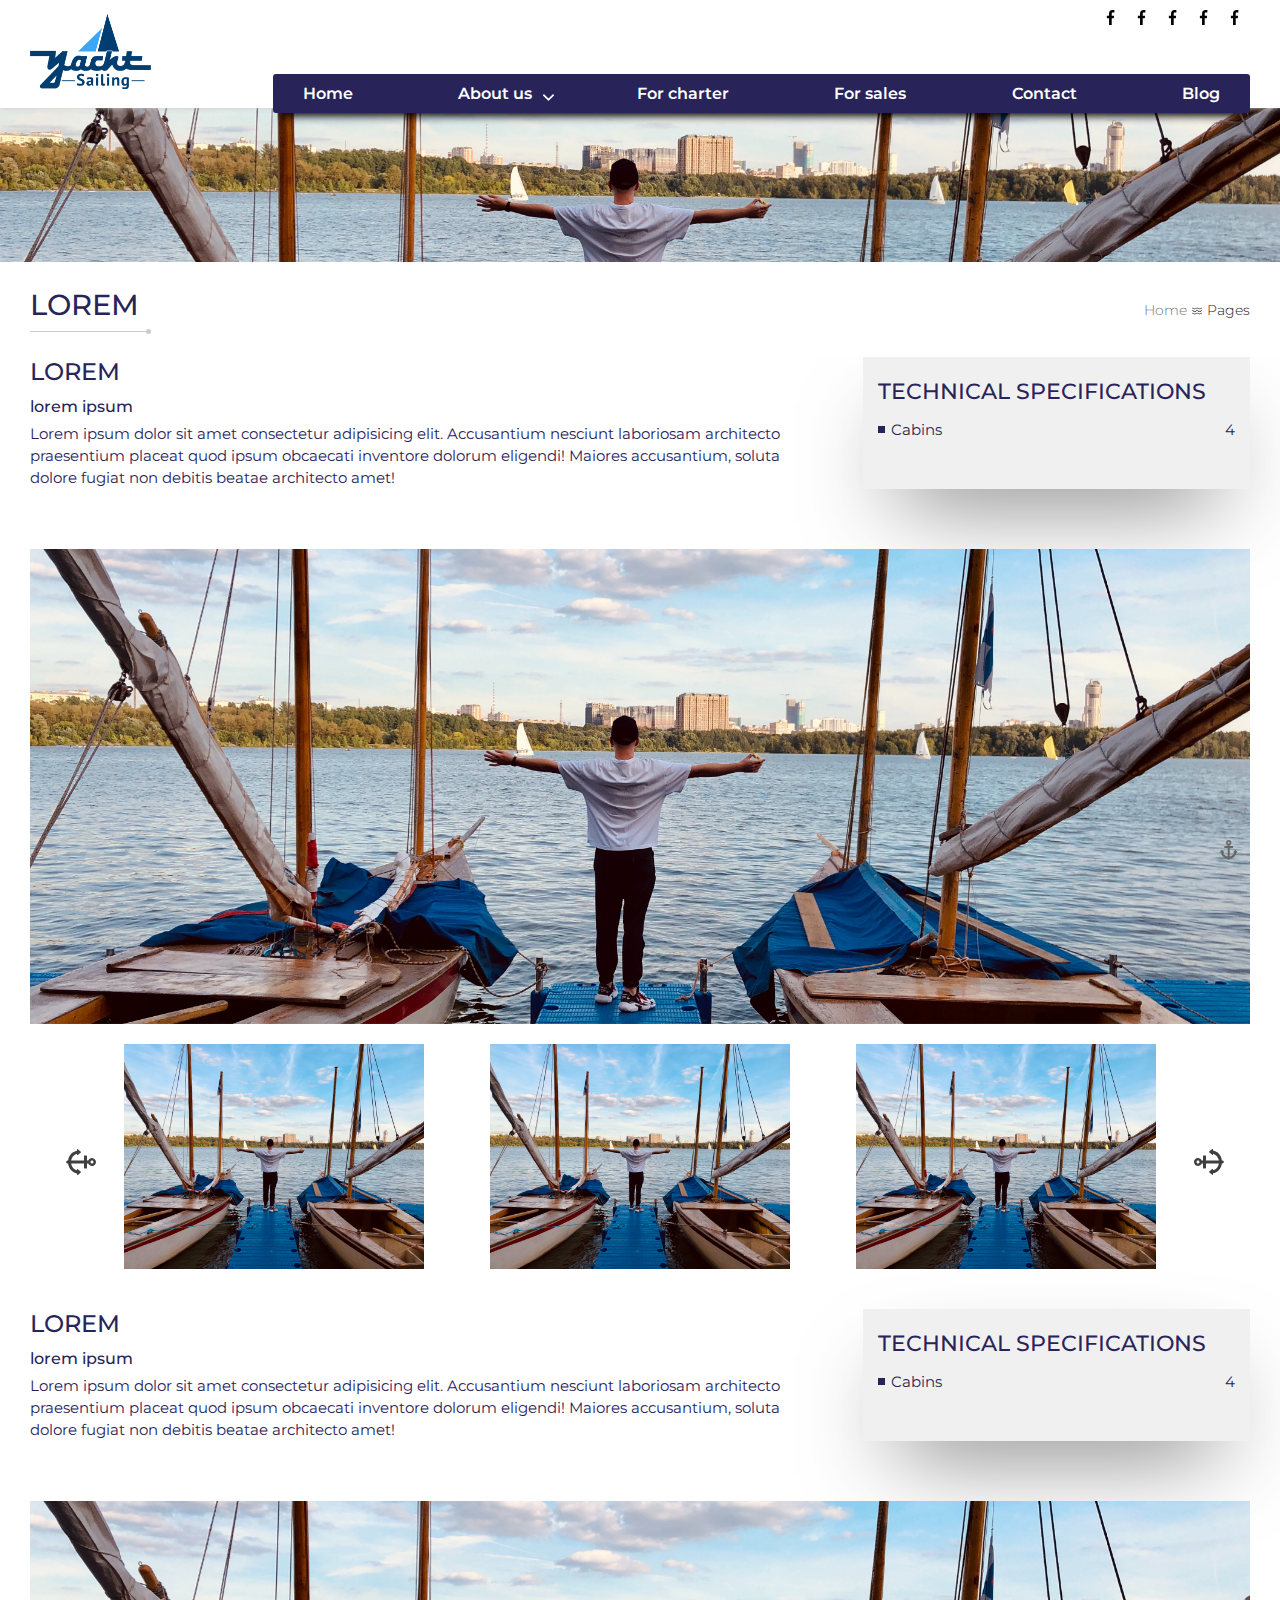
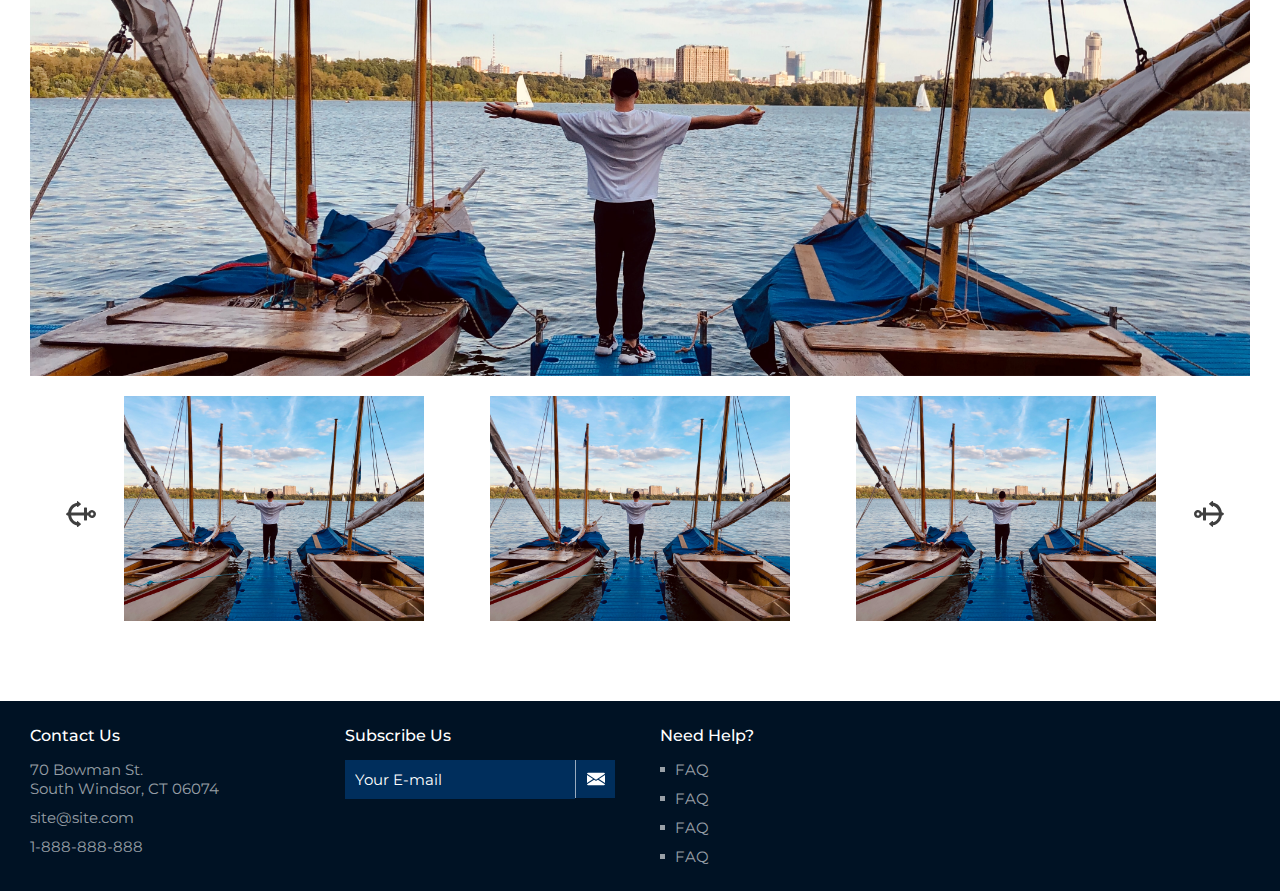
<file: fleet.html>
<!DOCTYPE html>
<html>

<head>
    <meta charset="utf-8">
    <meta http-equiv="X-UA-Compatible" content="IE=edge">
    <title></title>
    <meta name="description" content="">
    <meta name="viewport" content="width=device-width, initial-scale=1">
    <link rel="stylesheet" href="css/slick-theme.css">
    <link rel="stylesheet" href="css/slick.css">
    <link rel="stylesheet" href="css/magnific-popup.css">
    <link rel="stylesheet" href="css/main.css">
</head>

<body>
    <div class="wrapper">
        <header class="padding">
            <div class="container">
                <div class="social_box">
                    <a href="#" rel="nofollow">
                        <img src="img/icon/fb.svg" loading="lazy" alt="social">
                    </a>
                    <a href="#" rel="nofollow">
                        <img src="img/icon/fb.svg" loading="lazy" alt="social">
                    </a>
                    <a href="#" rel="nofollow">
                        <img src="img/icon/fb.svg" loading="lazy" alt="social">
                    </a>
                    <a href="#" rel="nofollow">
                        <img src="img/icon/fb.svg" loading="lazy" alt="social">
                    </a>
                    <a href="#" rel="nofollow">
                        <img src="img/icon/fb.svg" loading="lazy" alt="social">
                    </a>
                </div>
                <div class="header_container">
                    <div class="header_logo">
                        <img src="img/icon/logo.png" alt="logo">
                    </div>
                    <nav>
                        <ul>
                            <li>
                                <a href="#">Home</a>
                            </li>
                            <li>
                                <a href="#">About us</a>
                                <ul class="sub-menu">
                                    <li>
                                        <a href="#">Test</a>
                                    </li>
                                    <li>
                                        <a href="#">Test</a>
                                    </li>
                                    <li>
                                        <a href="#">Test</a>
                                    </li>
                                </ul>
                            </li>
                            <li>
                                <a href="#">For charter</a>
                            </li>
                            <li>
                                <a href="#">For sales</a>
                            </li>
                            <li>
                                <a href="#">Contact</a>
                            </li>
                            <li>
                                <a href="#">Blog</a>
                            </li>
                        </ul>
                    </nav>
                    <span class="active_menu">
                        <img src="img/icon/menu.svg" alt="menu">
                    </span>
                </div>
            </div>
        </header>
        <main>
            <div class="pre_section">
                <picture>
                    <source srcset="img/slider/slider.jpg" type="image/webp">
                    <img src="img/slider/slider.jpg" alt="slider">
                </picture>
                <div class="breadcrumbs_wrap">
                    <h1 class="simple_title">lorem</h1>
                    <ul class="breadcrumbs_list">
                        <li>
                            <a href="#">Home</a>
                        </li>
                        <li>
                            <span>Pages</span>
                        </li>
                    </ul>
                </div>
            </div>
            <div class="fleet padding margin">
                <div class="container">
                    <div class="fleet_container">
                        <div class="fleet_wrap">
                            <div class="fleet_info_box">
                                <p class="fleet_title_xl">Lorem</p>
                                <p class="fleet_text">
                                    <span>lorem ipsum</span> Lorem ipsum dolor sit amet consectetur adipisicing elit. Accusantium nesciunt laboriosam architecto praesentium placeat quod ipsum obcaecati inventore dolorum eligendi! Maiores accusantium,
                                    soluta dolore fugiat non debitis beatae architecto amet!
                                </p>
                            </div>
                            <div class="fleet_detail_box">
                                <p class="fleet_detail_title">TECHNICAL SPECIFICATIONS</p>
                                <ul>
                                    <li>
                                        Cabins
                                        <span>4</span>
                                    </li>
                                </ul>
                            </div>
                        </div>
                    </div>
                    <div class="fleet_slider_wrap">
                        <div class="slider-for">
                            <picture>
                                <source srcset="img/slider/slider.jpg" type="image/webp">
                                <img src="img/slider/slider.jpg" alt="slider">
                            </picture>
                            <picture>
                                <source srcset="img/slider/slider.jpg" type="image/webp">
                                <img src="img/slider/slider.jpg" alt="slider">
                            </picture>
                            <picture>
                                <source srcset="img/slider/slider.jpg" type="image/webp">
                                <img src="img/slider/slider.jpg" alt="slider">
                            </picture>
                            <picture>
                                <source srcset="img/slider/slider.jpg" type="image/webp">
                                <img src="img/slider/slider.jpg" alt="slider">
                            </picture>
                        </div>
                        <div class="slider-nav">
                            <picture>
                                <source srcset="img/slider/slider.jpg" type="image/webp">
                                <img src="img/slider/slider.jpg" alt="slider">
                            </picture>
                            <picture>
                                <source srcset="img/slider/slider.jpg" type="image/webp">
                                <img src="img/slider/slider.jpg" alt="slider">
                            </picture>
                            <picture>
                                <source srcset="img/slider/slider.jpg" type="image/webp">
                                <img src="img/slider/slider.jpg" alt="slider">
                            </picture>
                            <picture>
                                <source srcset="img/slider/slider.jpg" type="image/webp">
                                <img src="img/slider/slider.jpg" alt="slider">
                            </picture>
                        </div>
                    </div>
                    <div class="fleet_container">
                        <div class="fleet_wrap">
                            <div class="fleet_info_box">
                                <p class="fleet_title_xl">Lorem</p>
                                <p class="fleet_text">
                                    <span>lorem ipsum</span> Lorem ipsum dolor sit amet consectetur adipisicing elit. Accusantium nesciunt laboriosam architecto praesentium placeat quod ipsum obcaecati inventore dolorum eligendi! Maiores accusantium,
                                    soluta dolore fugiat non debitis beatae architecto amet!
                                </p>
                            </div>
                            <div class="fleet_detail_box">
                                <p class="fleet_detail_title">TECHNICAL SPECIFICATIONS</p>
                                <ul>
                                    <li>
                                        Cabins
                                        <span>4</span>
                                    </li>
                                </ul>
                            </div>
                        </div>
                    </div>
                    <div class="fleet_slider_wrap">
                        <div class="slider-for">
                            <picture>
                                <source srcset="img/slider/slider.jpg" type="image/webp">
                                <img src="img/slider/slider.jpg" alt="slider">
                            </picture>
                            <picture>
                                <source srcset="img/slider/slider.jpg" type="image/webp">
                                <img src="img/slider/slider.jpg" alt="slider">
                            </picture>
                            <picture>
                                <source srcset="img/slider/slider.jpg" type="image/webp">
                                <img src="img/slider/slider.jpg" alt="slider">
                            </picture>
                            <picture>
                                <source srcset="img/slider/slider.jpg" type="image/webp">
                                <img src="img/slider/slider.jpg" alt="slider">
                            </picture>
                        </div>
                        <div class="slider-nav">
                            <picture>
                                <source srcset="img/slider/slider.jpg" type="image/webp">
                                <img src="img/slider/slider.jpg" alt="slider">
                            </picture>
                            <picture>
                                <source srcset="img/slider/slider.jpg" type="image/webp">
                                <img src="img/slider/slider.jpg" alt="slider">
                            </picture>
                            <picture>
                                <source srcset="img/slider/slider.jpg" type="image/webp">
                                <img src="img/slider/slider.jpg" alt="slider">
                            </picture>
                            <picture>
                                <source srcset="img/slider/slider.jpg" type="image/webp">
                                <img src="img/slider/slider.jpg" alt="slider">
                            </picture>
                        </div>
                    </div>
                </div>
            </div>
        </main>
        <footer class="padding">
            <div class="container">
                <div class="footer_container">
                    <div class="footer_box">
                        <p class="footer_title">Contact Us</p>
                        <ul class="contact_list">
                            <li>
                                <a href="#">
                                    70 Bowman St.<br>
                                    South Windsor, CT 06074
                                </a>
                            </li>
                            <li>
                                <a href="mailto:site@site.com">
                                    site@site.com
                                </a>
                            </li>
                            <li>
                                <a href="tel:1888888888">
                                    1-888-888-888
                                </a>
                            </li>
                        </ul>
                    </div>
                    <div class="footer_box">
                        <p class="footer_title">Subscribe Us</p>
                        <form class="footer_form">
                            <input type="email" placeholder="Your E-mail" required>
                            <button type="submit">
                                <img src="img/icon/email.svg" alt="email">
                            </button>
                        </form>
                    </div>
                    <div class="footer_box">
                        <p class="footer_title">Need Help?</p>
                        <ul class="footer_menu">
                            <li>
                                <a href="#">FAQ</a>
                            </li>
                            <li>
                                <a href="#">FAQ</a>
                            </li>
                            <li>
                                <a href="#">FAQ</a>
                            </li>
                            <li>
                                <a href="#">FAQ</a>
                            </li>
                        </ul>
                    </div>
                </div>
            </div>
        </footer>
    </div>
    <a class="top"></a>
    <script src="js/libs/jquery-3.5.1.min.js"></script>
    <script src="js/libs/magnific-popup.min.js"></script>
    <script src="js/libs/slick.min.js"></script>
    <script src="js/common.js"></script>
    <script>
        $('.slider-for').slick({
            slidesToShow: 1,
            slidesToScroll: 1,
            arrows: false,
            fade: true,
            asNavFor: '.slider-nav'
        });
        $('.slider-nav').slick({
            slidesToShow: 3,
            slidesToScroll: 1,
            asNavFor: '.slider-for',
            dots: false,
            focusOnSelect: true,
            arrows: true,

        });
    </script>
</body>

</html>
</file>
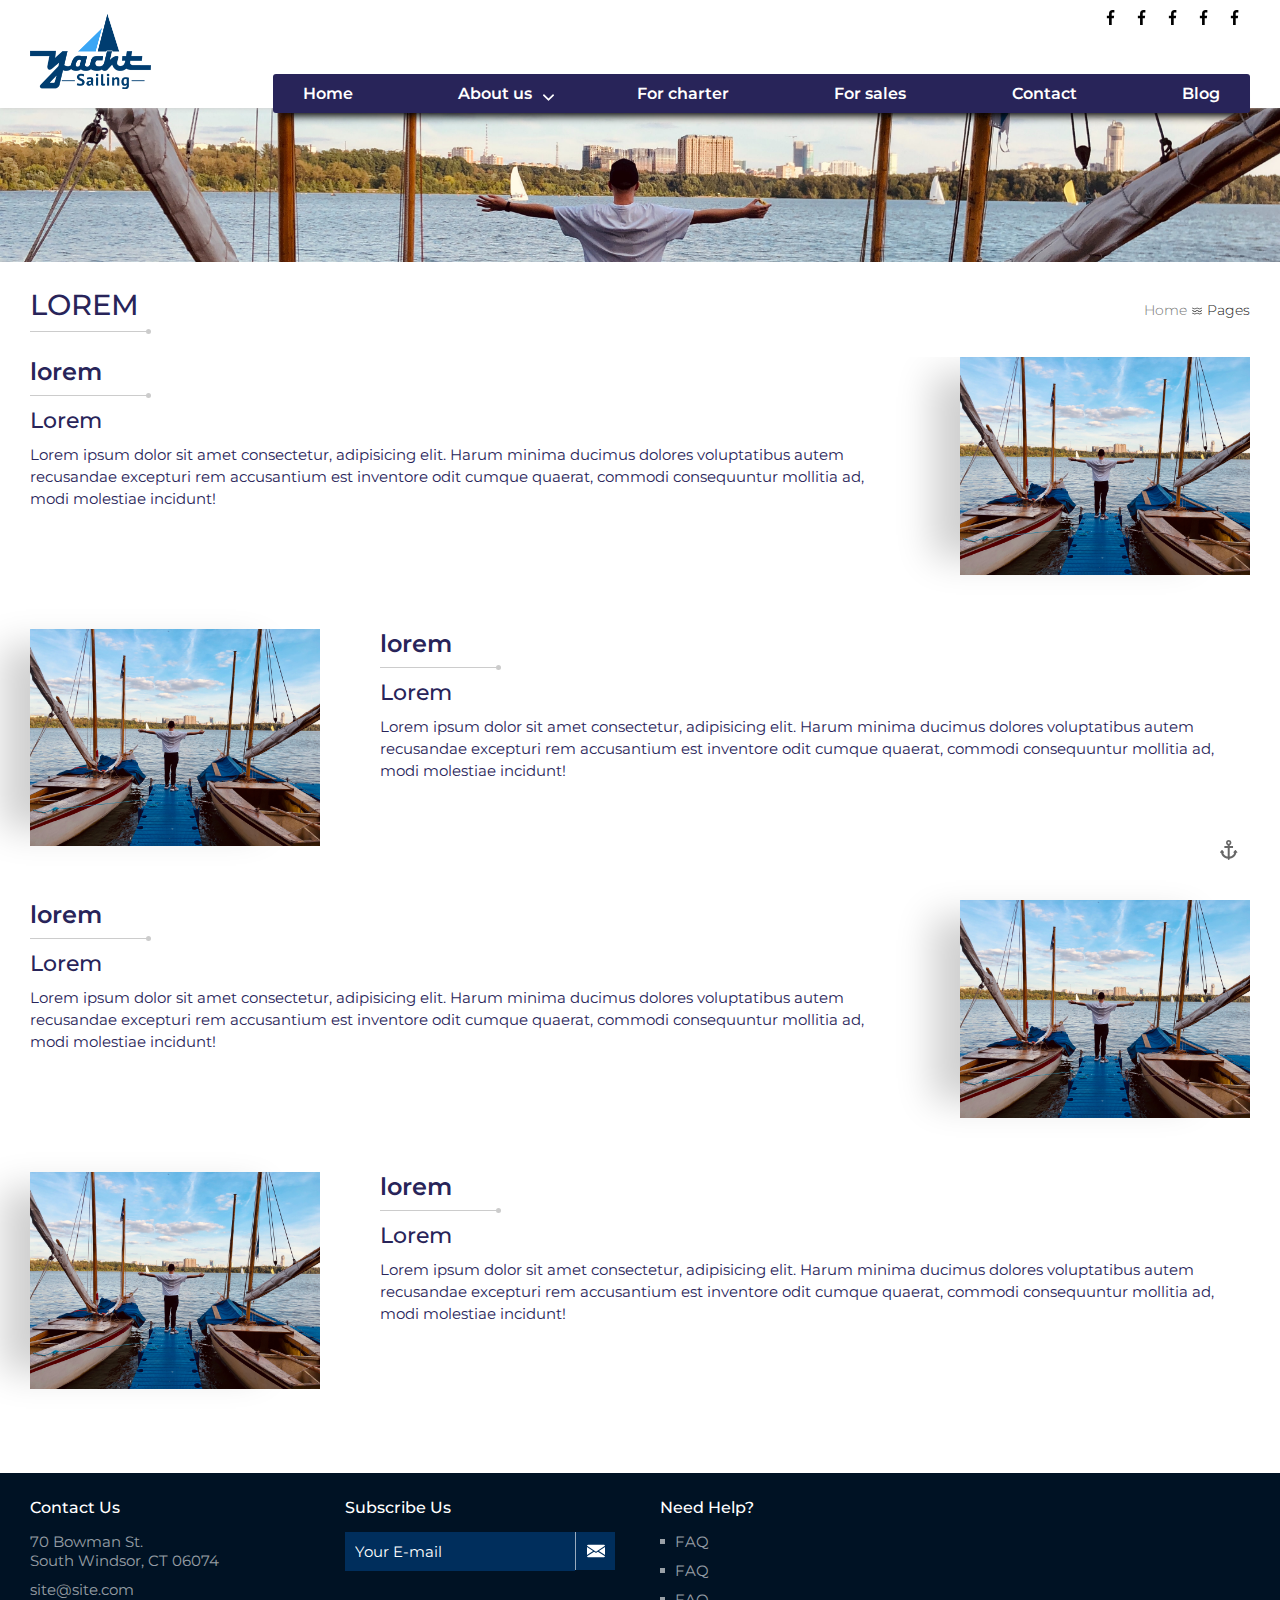
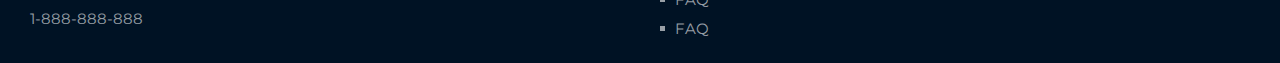
<file: history.html>
<!DOCTYPE html>
<html>

<head>
    <meta charset="utf-8">
    <meta http-equiv="X-UA-Compatible" content="IE=edge">
    <title></title>
    <meta name="description" content="">
    <meta name="viewport" content="width=device-width, initial-scale=1">
    <link rel="stylesheet" href="css/owl.theme.default.min.css">
    <link rel="stylesheet" href="css/owl.carousel.min.css">
    <link rel="stylesheet" href="css/magnific-popup.css">
    <link rel="stylesheet" href="css/main.css">
</head>

<body>
    <div class="wrapper">
        <header class="padding">
            <div class="container">
                <div class="social_box">
                    <a href="#" rel="nofollow">
                        <img src="img/icon/fb.svg" loading="lazy" alt="social">
                    </a>
                    <a href="#" rel="nofollow">
                        <img src="img/icon/fb.svg" loading="lazy" alt="social">
                    </a>
                    <a href="#" rel="nofollow">
                        <img src="img/icon/fb.svg" loading="lazy" alt="social">
                    </a>
                    <a href="#" rel="nofollow">
                        <img src="img/icon/fb.svg" loading="lazy" alt="social">
                    </a>
                    <a href="#" rel="nofollow">
                        <img src="img/icon/fb.svg" loading="lazy" alt="social">
                    </a>
                </div>
                <div class="header_container">
                    <div class="header_logo">
                        <img src="img/icon/logo.png" alt="logo">
                    </div>
                    <nav>
                        <ul>
                            <li>
                                <a href="#">Home</a>
                            </li>
                            <li>
                                <a href="#">About us</a>
                                <ul class="sub-menu">
                                    <li>
                                        <a href="#">Test</a>
                                    </li>
                                    <li>
                                        <a href="#">Test</a>
                                    </li>
                                    <li>
                                        <a href="#">Test</a>
                                    </li>
                                </ul>
                            </li>
                            <li>
                                <a href="#">For charter</a>
                            </li>
                            <li>
                                <a href="#">For sales</a>
                            </li>
                            <li>
                                <a href="#">Contact</a>
                            </li>
                            <li>
                                <a href="#">Blog</a>
                            </li>
                        </ul>
                    </nav>
                    <span class="active_menu">
                        <img src="img/icon/menu.svg" alt="menu">
                    </span>
                </div>
            </div>
        </header>
        <main>
            <div class="pre_section">
                <picture>
                    <source srcset="img/slider/slider.jpg" type="image/webp">
                    <img src="img/slider/slider.jpg" alt="slider">
                </picture>
                <div class="breadcrumbs_wrap">
                    <h1 class="simple_title">lorem</h1>
                    <ul class="breadcrumbs_list">
                        <li>
                            <a href="#">Home</a>
                        </li>
                        <li>
                            <span>Pages</span>
                        </li>
                    </ul>
                </div>
            </div>
            <section class="simple_section history padding margin">
                <div class="container">
                    <div class="simple_xl_wrap">
                        <div class="simple_sm_wrap">
                            <div class="simple_section_info">
                                <p class="simple_title">lorem</p>
                                <p class="simple_title_sm">Lorem</p>
                                <p class="simple_text">
                                    Lorem ipsum dolor sit amet consectetur, adipisicing elit. Harum minima ducimus dolores voluptatibus autem recusandae excepturi rem accusantium est inventore odit cumque quaerat, commodi consequuntur mollitia ad, modi molestiae incidunt!
                                </p>
                            </div>
                            <div class="simple_img">
                                <picture>
                                    <source srcset="img/slider/slider.jpg" type="image/webp">
                                    <img src="img/slider/slider.jpg" alt="slider">
                                </picture>
                            </div>
                        </div>
                        <div class="simple_sm_wrap">
                            <div class="simple_section_info">
                                <p class="simple_title">lorem</p>
                                <p class="simple_title_sm">Lorem</p>
                                <p class="simple_text">
                                    Lorem ipsum dolor sit amet consectetur, adipisicing elit. Harum minima ducimus dolores voluptatibus autem recusandae excepturi rem accusantium est inventore odit cumque quaerat, commodi consequuntur mollitia ad, modi molestiae incidunt!
                                </p>
                            </div>
                            <div class="simple_img">
                                <picture>
                                    <source srcset="img/slider/slider.jpg" type="image/webp">
                                    <img src="img/slider/slider.jpg" alt="slider">
                                </picture>
                            </div>
                        </div>
                        <div class="simple_sm_wrap">
                            <div class="simple_section_info">
                                <p class="simple_title">lorem</p>
                                <p class="simple_title_sm">Lorem</p>
                                <p class="simple_text">
                                    Lorem ipsum dolor sit amet consectetur, adipisicing elit. Harum minima ducimus dolores voluptatibus autem recusandae excepturi rem accusantium est inventore odit cumque quaerat, commodi consequuntur mollitia ad, modi molestiae incidunt!
                                </p>
                            </div>
                            <div class="simple_img">
                                <picture>
                                    <source srcset="img/slider/slider.jpg" type="image/webp">
                                    <img src="img/slider/slider.jpg" alt="slider">
                                </picture>
                            </div>
                        </div>
                        <div class="simple_sm_wrap">
                            <div class="simple_section_info">
                                <p class="simple_title">lorem</p>
                                <p class="simple_title_sm">Lorem</p>
                                <p class="simple_text">
                                    Lorem ipsum dolor sit amet consectetur, adipisicing elit. Harum minima ducimus dolores voluptatibus autem recusandae excepturi rem accusantium est inventore odit cumque quaerat, commodi consequuntur mollitia ad, modi molestiae incidunt!
                                </p>
                            </div>
                            <div class="simple_img">
                                <picture>
                                    <source srcset="img/slider/slider.jpg" type="image/webp">
                                    <img src="img/slider/slider.jpg" alt="slider">
                                </picture>
                            </div>
                        </div>
                    </div>
                </div>
            </section>
        </main>
        <footer class="padding">
            <div class="container">
                <div class="footer_container">
                    <div class="footer_box">
                        <p class="footer_title">Contact Us</p>
                        <ul class="contact_list">
                            <li>
                                <a href="#">
                                    70 Bowman St.<br>
                                    South Windsor, CT 06074
                                </a>
                            </li>
                            <li>
                                <a href="mailto:site@site.com">
                                    site@site.com
                                </a>
                            </li>
                            <li>
                                <a href="tel:1888888888">
                                    1-888-888-888
                                </a>
                            </li>
                        </ul>
                    </div>
                    <div class="footer_box">
                        <p class="footer_title">Subscribe Us</p>
                        <form class="footer_form">
                            <input type="email" placeholder="Your E-mail" required>
                            <button type="submit">
                                <img src="img/icon/email.svg" alt="email">
                            </button>
                        </form>
                    </div>
                    <div class="footer_box">
                        <p class="footer_title">Need Help?</p>
                        <ul class="footer_menu">
                            <li>
                                <a href="#">FAQ</a>
                            </li>
                            <li>
                                <a href="#">FAQ</a>
                            </li>
                            <li>
                                <a href="#">FAQ</a>
                            </li>
                            <li>
                                <a href="#">FAQ</a>
                            </li>
                        </ul>
                    </div>
                </div>
            </div>
        </footer>
    </div>
    <a class="top"></a>
    <script src="js/libs/jquery-3.5.1.min.js"></script>
    <script src="js/libs/magnific-popup.min.js"></script>
    <script src="js/libs/owl.carousel.min.js"></script>
    <script src="js/common.js"></script>
</body>

</html>
</file>
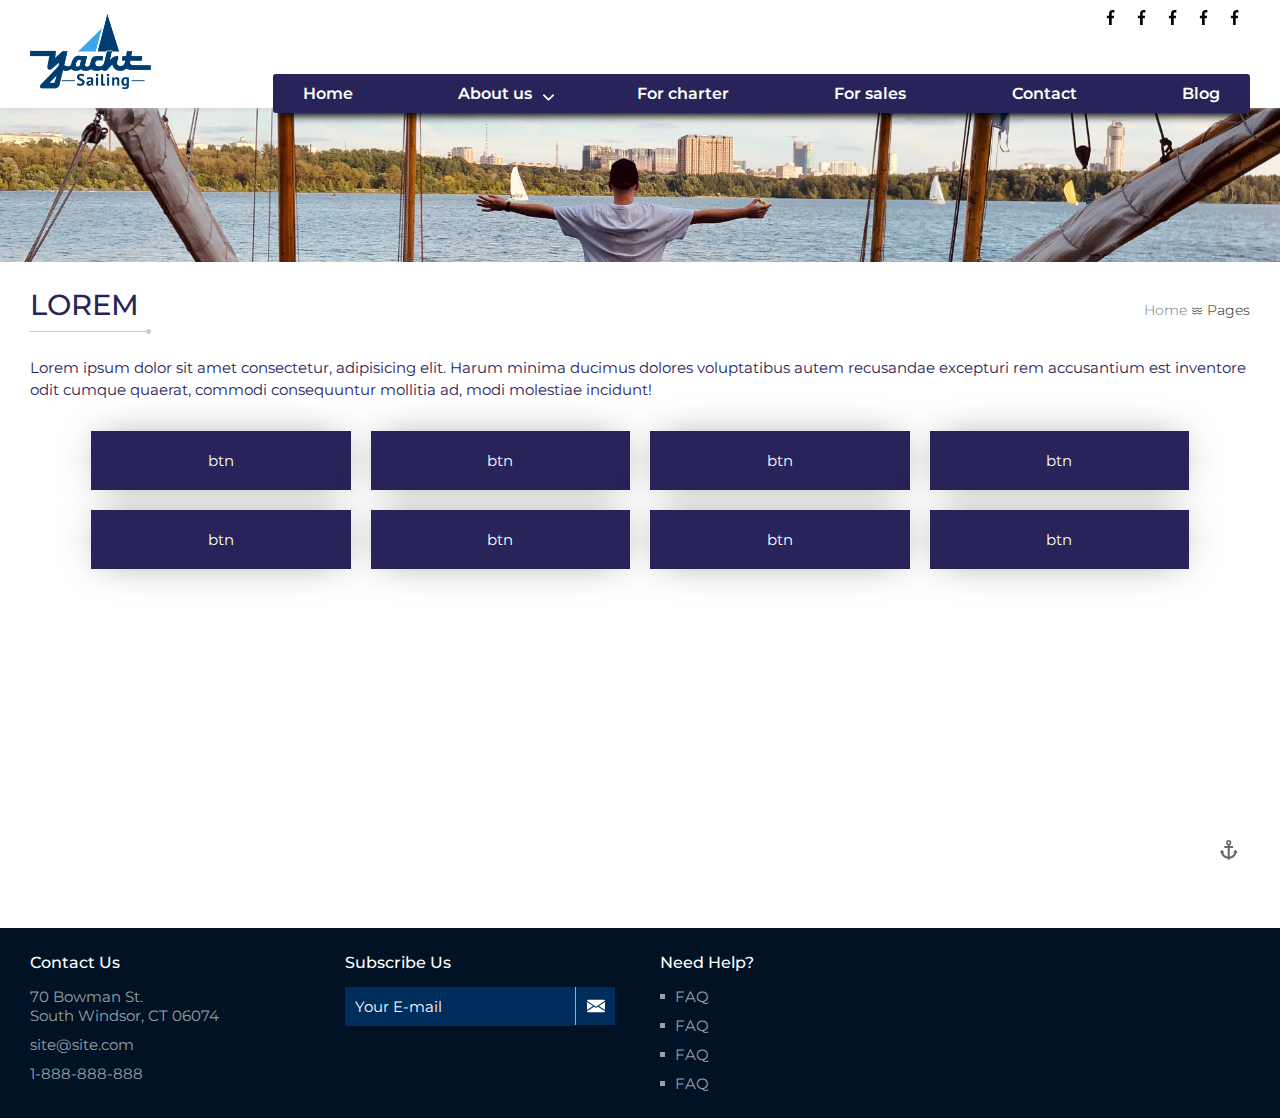
<file: open-info.html>
<!DOCTYPE html>
<html>

<head>
    <meta charset="utf-8">
    <meta http-equiv="X-UA-Compatible" content="IE=edge">
    <title></title>
    <meta name="description" content="">
    <meta name="viewport" content="width=device-width, initial-scale=1">
    <link rel="stylesheet" href="css/owl.theme.default.min.css">
    <link rel="stylesheet" href="css/owl.carousel.min.css">
    <link rel="stylesheet" href="css/magnific-popup.css">
    <link rel="stylesheet" href="css/main.css">
</head>

<body>
    <div class="wrapper">
        <header class="padding">
            <div class="container">
                <div class="social_box">
                    <a href="#" rel="nofollow">
                        <img src="img/icon/fb.svg" loading="lazy" alt="social">
                    </a>
                    <a href="#" rel="nofollow">
                        <img src="img/icon/fb.svg" loading="lazy" alt="social">
                    </a>
                    <a href="#" rel="nofollow">
                        <img src="img/icon/fb.svg" loading="lazy" alt="social">
                    </a>
                    <a href="#" rel="nofollow">
                        <img src="img/icon/fb.svg" loading="lazy" alt="social">
                    </a>
                    <a href="#" rel="nofollow">
                        <img src="img/icon/fb.svg" loading="lazy" alt="social">
                    </a>
                </div>
                <div class="header_container">
                    <div class="header_logo">
                        <img src="img/icon/logo.png" alt="logo">
                    </div>
                    <nav>
                        <ul>
                            <li>
                                <a href="#">Home</a>
                            </li>
                            <li>
                                <a href="#">About us</a>
                                <ul class="sub-menu">
                                    <li>
                                        <a href="#">Test</a>
                                    </li>
                                    <li>
                                        <a href="#">Test</a>
                                    </li>
                                    <li>
                                        <a href="#">Test</a>
                                    </li>
                                </ul>
                            </li>
                            <li>
                                <a href="#">For charter</a>
                            </li>
                            <li>
                                <a href="#">For sales</a>
                            </li>
                            <li>
                                <a href="#">Contact</a>
                            </li>
                            <li>
                                <a href="#">Blog</a>
                            </li>
                        </ul>
                    </nav>
                    <span class="active_menu">
                        <img src="img/icon/menu.svg" alt="menu">
                    </span>
                </div>
            </div>
        </header>
        <main>
            <div class="pre_section">
                <picture>
                    <source srcset="img/slider/slider.jpg" type="image/webp">
                    <img src="img/slider/slider.jpg" alt="slider">
                </picture>
                <div class="breadcrumbs_wrap">
                    <h1 class="simple_title">lorem</h1>
                    <ul class="breadcrumbs_list">
                        <li>
                            <a href="#">Home</a>
                        </li>
                        <li>
                            <span>Pages</span>
                        </li>
                    </ul>
                </div>
            </div>
            <section class="simple_section padding margin">
                <div class="container">
                    <p class="simple_text">
                        Lorem ipsum dolor sit amet consectetur, adipisicing elit. Harum minima ducimus dolores voluptatibus autem recusandae excepturi rem accusantium est inventore odit cumque quaerat, commodi consequuntur mollitia ad, modi molestiae incidunt!
                    </p>
                    <div class="simple_btn_wrap">
                        <a href="#" class="btn_dark">btn</a>
                        <a href="#" class="btn_dark">btn</a>
                        <a href="#" class="btn_dark">btn</a>
                        <a href="#" class="btn_dark">btn</a>
                        <a href="#" class="btn_dark">btn</a>
                        <a href="#" class="btn_dark">btn</a>
                        <a href="#" class="btn_dark">btn</a>
                        <a href="#" class="btn_dark">btn</a>
                    </div>
                </div>
            </section>

        </main>
        <footer class="padding">
            <div class="container">
                <div class="footer_container">
                    <div class="footer_box">
                        <p class="footer_title">Contact Us</p>
                        <ul class="contact_list">
                            <li>
                                <a href="#">
                                    70 Bowman St.<br>
                                    South Windsor, CT 06074
                                </a>
                            </li>
                            <li>
                                <a href="mailto:site@site.com">
                                    site@site.com
                                </a>
                            </li>
                            <li>
                                <a href="tel:1888888888">
                                    1-888-888-888
                                </a>
                            </li>
                        </ul>
                    </div>
                    <div class="footer_box">
                        <p class="footer_title">Subscribe Us</p>
                        <form class="footer_form">
                            <input type="email" placeholder="Your E-mail" required>
                            <button type="submit">
                                <img src="img/icon/email.svg" alt="email">
                            </button>
                        </form>
                    </div>
                    <div class="footer_box">
                        <p class="footer_title">Need Help?</p>
                        <ul class="footer_menu">
                            <li>
                                <a href="#">FAQ</a>
                            </li>
                            <li>
                                <a href="#">FAQ</a>
                            </li>
                            <li>
                                <a href="#">FAQ</a>
                            </li>
                            <li>
                                <a href="#">FAQ</a>
                            </li>
                        </ul>
                    </div>
                </div>
            </div>
        </footer>
    </div>
    <a class="top"></a>
    <script src="js/libs/jquery-3.5.1.min.js"></script>
    <script src="js/libs/magnific-popup.min.js"></script>
    <script src="js/libs/owl.carousel.min.js"></script>
    <script src="js/common.js"></script>
</body>

</html>
</file>
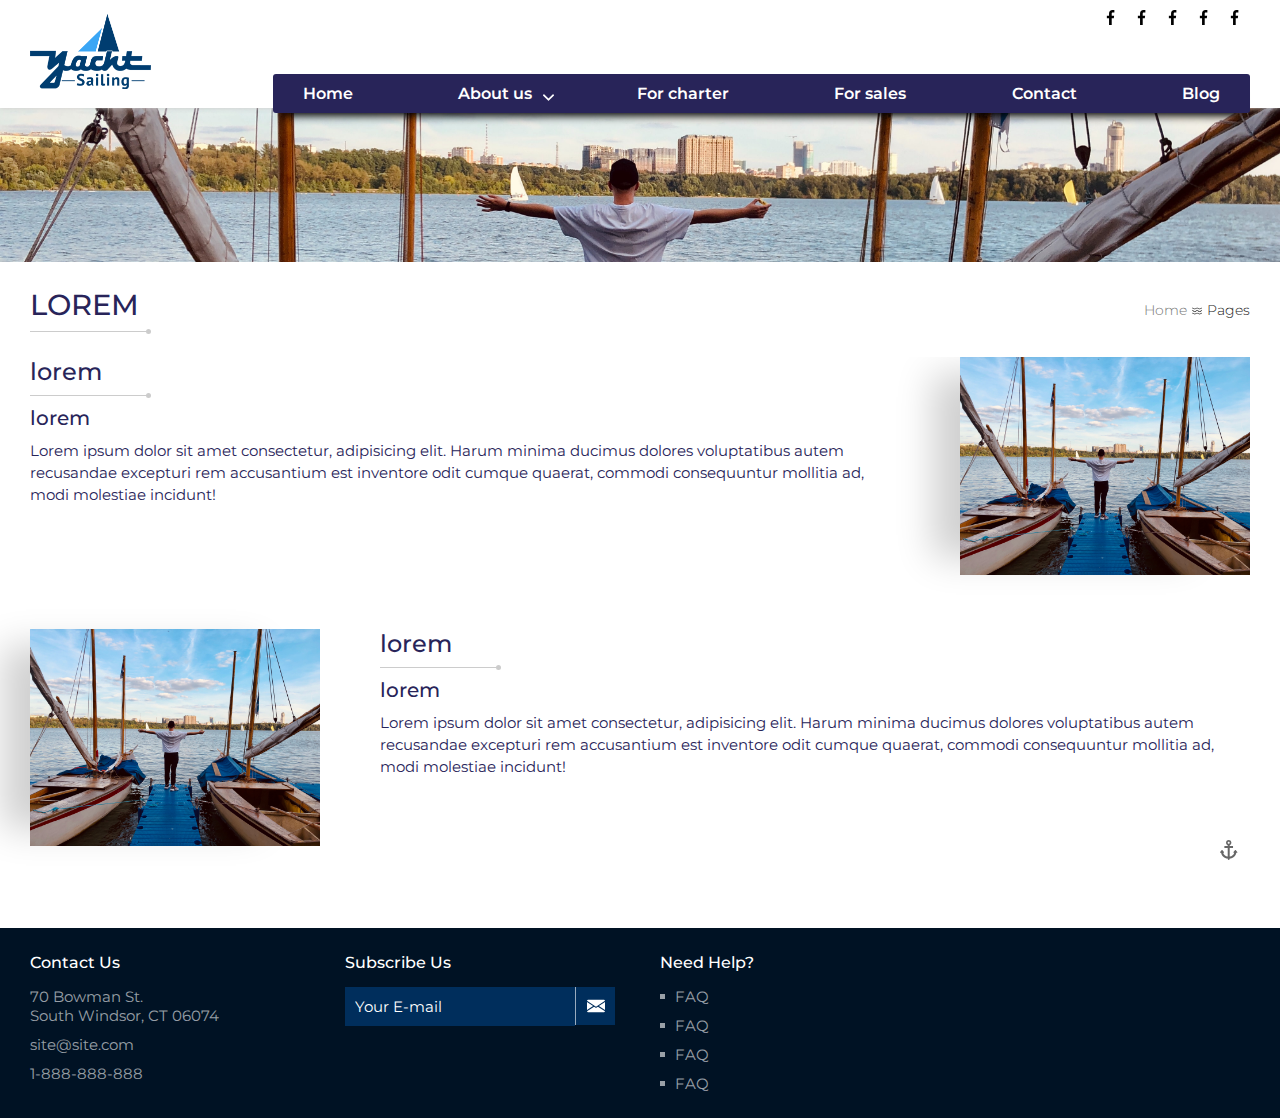
<file: podrad.html>
<!DOCTYPE html>
<html>

<head>
    <meta charset="utf-8">
    <meta http-equiv="X-UA-Compatible" content="IE=edge">
    <title></title>
    <meta name="description" content="">
    <meta name="viewport" content="width=device-width, initial-scale=1">
    <link rel="stylesheet" href="css/owl.theme.default.min.css">
    <link rel="stylesheet" href="css/owl.carousel.min.css">
    <link rel="stylesheet" href="css/magnific-popup.css">
    <link rel="stylesheet" href="css/main.css">
</head>

<body>
    <div class="wrapper">
        <header class="padding">
            <div class="container">
                <div class="social_box">
                    <a href="#" rel="nofollow">
                        <img src="img/icon/fb.svg" loading="lazy" alt="social">
                    </a>
                    <a href="#" rel="nofollow">
                        <img src="img/icon/fb.svg" loading="lazy" alt="social">
                    </a>
                    <a href="#" rel="nofollow">
                        <img src="img/icon/fb.svg" loading="lazy" alt="social">
                    </a>
                    <a href="#" rel="nofollow">
                        <img src="img/icon/fb.svg" loading="lazy" alt="social">
                    </a>
                    <a href="#" rel="nofollow">
                        <img src="img/icon/fb.svg" loading="lazy" alt="social">
                    </a>
                </div>
                <div class="header_container">
                    <div class="header_logo">
                        <img src="img/icon/logo.png" alt="logo">
                    </div>
                    <nav>
                        <ul>
                            <li>
                                <a href="#">Home</a>
                            </li>
                            <li>
                                <a href="#">About us</a>
                                <ul class="sub-menu">
                                    <li>
                                        <a href="#">Test</a>
                                    </li>
                                    <li>
                                        <a href="#">Test</a>
                                    </li>
                                    <li>
                                        <a href="#">Test</a>
                                    </li>
                                </ul>
                            </li>
                            <li>
                                <a href="#">For charter</a>
                            </li>
                            <li>
                                <a href="#">For sales</a>
                            </li>
                            <li>
                                <a href="#">Contact</a>
                            </li>
                            <li>
                                <a href="#">Blog</a>
                            </li>
                        </ul>
                    </nav>
                    <span class="active_menu">
                        <img src="img/icon/menu.svg" alt="menu">
                    </span>
                </div>
            </div>
        </header>
        <main>
            <div class="pre_section">
                <picture>
                    <source srcset="img/slider/slider.jpg" type="image/webp">
                    <img src="img/slider/slider.jpg" alt="slider">
                </picture>
                <div class="breadcrumbs_wrap">
                    <h1 class="simple_title">lorem</h1>
                    <ul class="breadcrumbs_list">
                        <li>
                            <a href="#">Home</a>
                        </li>
                        <li>
                            <span>Pages</span>
                        </li>
                    </ul>
                </div>
            </div>
            <section class="simple_section podrad padding margin">
                <div class="container">
                    <div class="simple_xl_wrap">
                        <div class="simple_sm_wrap">
                            <div class="simple_section_info">
                                <p class="simple_title">lorem</p>
                                <p class="simple_pretitle">lorem</p>
                                <p class="simple_text">
                                    Lorem ipsum dolor sit amet consectetur, adipisicing elit. Harum minima ducimus dolores voluptatibus autem recusandae excepturi rem accusantium est inventore odit cumque quaerat, commodi consequuntur mollitia ad, modi molestiae incidunt!
                                </p>
                            </div>
                            <div class="simple_img">
                                <picture>
                                    <source srcset="img/slider/slider.jpg" type="image/webp">
                                    <img src="img/slider/slider.jpg" alt="slider">
                                </picture>
                            </div>
                        </div>
                        <div class="simple_sm_wrap">
                            <div class="simple_section_info">
                                <p class="simple_title">lorem</p>
                                <p class="simple_pretitle">lorem</p>
                                <p class="simple_text">
                                    Lorem ipsum dolor sit amet consectetur, adipisicing elit. Harum minima ducimus dolores voluptatibus autem recusandae excepturi rem accusantium est inventore odit cumque quaerat, commodi consequuntur mollitia ad, modi molestiae incidunt!
                                </p>
                            </div>
                            <div class="simple_img">
                                <picture>
                                    <source srcset="img/slider/slider.jpg" type="image/webp">
                                    <img src="img/slider/slider.jpg" alt="slider">
                                </picture>
                            </div>
                        </div>
                    </div>
                </div>
            </section>
        </main>
        <footer class="padding">
            <div class="container">
                <div class="footer_container">
                    <div class="footer_box">
                        <p class="footer_title">Contact Us</p>
                        <ul class="contact_list">
                            <li>
                                <a href="#">
                                    70 Bowman St.<br>
                                    South Windsor, CT 06074
                                </a>
                            </li>
                            <li>
                                <a href="mailto:site@site.com">
                                    site@site.com
                                </a>
                            </li>
                            <li>
                                <a href="tel:1888888888">
                                    1-888-888-888
                                </a>
                            </li>
                        </ul>
                    </div>
                    <div class="footer_box">
                        <p class="footer_title">Subscribe Us</p>
                        <form class="footer_form">
                            <input type="email" placeholder="Your E-mail" required>
                            <button type="submit">
                                <img src="img/icon/email.svg" alt="email">
                            </button>
                        </form>
                    </div>
                    <div class="footer_box">
                        <p class="footer_title">Need Help?</p>
                        <ul class="footer_menu">
                            <li>
                                <a href="#">FAQ</a>
                            </li>
                            <li>
                                <a href="#">FAQ</a>
                            </li>
                            <li>
                                <a href="#">FAQ</a>
                            </li>
                            <li>
                                <a href="#">FAQ</a>
                            </li>
                        </ul>
                    </div>
                </div>
            </div>
        </footer>
    </div>
    <a class="top"></a>
    <script src="js/libs/jquery-3.5.1.min.js"></script>
    <script src="js/libs/magnific-popup.min.js"></script>
    <script src="js/libs/owl.carousel.min.js"></script>
    <script src="js/common.js"></script>
</body>

</html>
</file>
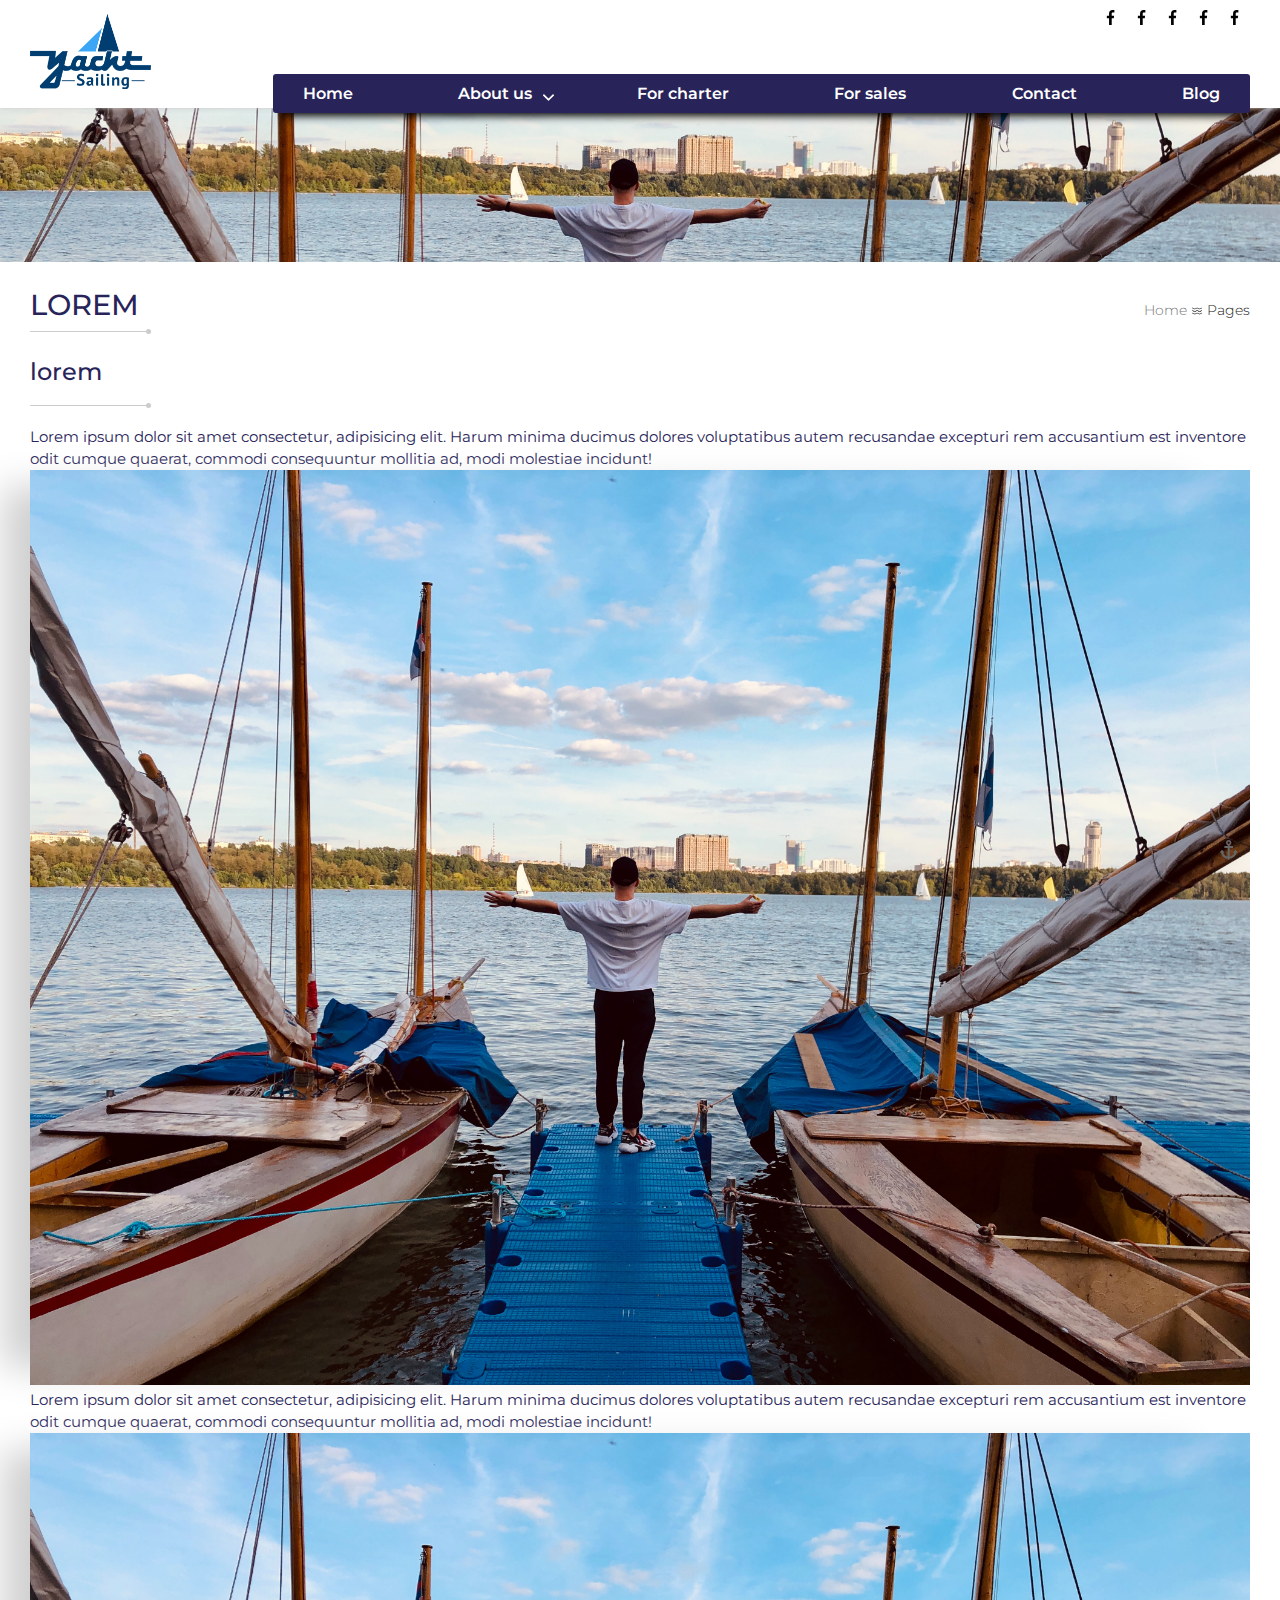
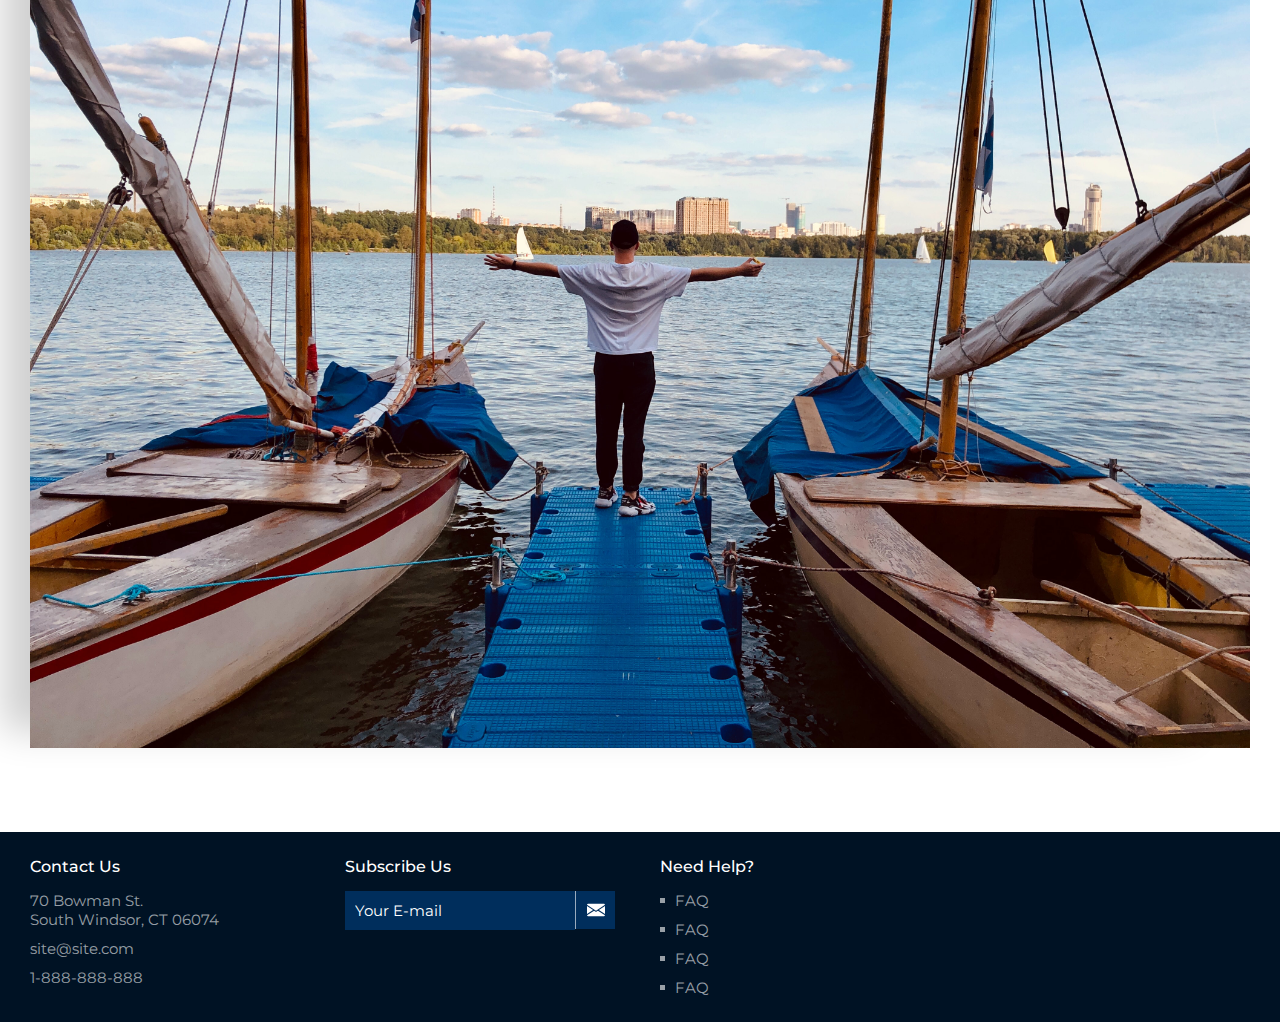
<file: product.html>
<!DOCTYPE html>
<html>

<head>
    <meta charset="utf-8">
    <meta http-equiv="X-UA-Compatible" content="IE=edge">
    <title></title>
    <meta name="description" content="">
    <meta name="viewport" content="width=device-width, initial-scale=1">
    <link rel="stylesheet" href="css/owl.theme.default.min.css">
    <link rel="stylesheet" href="css/owl.carousel.min.css">
    <link rel="stylesheet" href="css/magnific-popup.css">
    <link rel="stylesheet" href="css/main.css">
</head>

<body>
    <div class="wrapper">
        <header class="padding">
            <div class="container">
                <div class="social_box">
                    <a href="#" rel="nofollow">
                        <img src="img/icon/fb.svg" loading="lazy" alt="social">
                    </a>
                    <a href="#" rel="nofollow">
                        <img src="img/icon/fb.svg" loading="lazy" alt="social">
                    </a>
                    <a href="#" rel="nofollow">
                        <img src="img/icon/fb.svg" loading="lazy" alt="social">
                    </a>
                    <a href="#" rel="nofollow">
                        <img src="img/icon/fb.svg" loading="lazy" alt="social">
                    </a>
                    <a href="#" rel="nofollow">
                        <img src="img/icon/fb.svg" loading="lazy" alt="social">
                    </a>
                </div>
                <div class="header_container">
                    <div class="header_logo">
                        <img src="img/icon/logo.png" alt="logo">
                    </div>
                    <nav>
                        <ul>
                            <li>
                                <a href="#">Home</a>
                            </li>
                            <li>
                                <a href="#">About us</a>
                                <ul class="sub-menu">
                                    <li>
                                        <a href="#">Test</a>
                                    </li>
                                    <li>
                                        <a href="#">Test</a>
                                    </li>
                                    <li>
                                        <a href="#">Test</a>
                                    </li>
                                </ul>
                            </li>
                            <li>
                                <a href="#">For charter</a>
                            </li>
                            <li>
                                <a href="#">For sales</a>
                            </li>
                            <li>
                                <a href="#">Contact</a>
                            </li>
                            <li>
                                <a href="#">Blog</a>
                            </li>
                        </ul>
                    </nav>
                    <span class="active_menu">
                        <img src="img/icon/menu.svg" alt="menu">
                    </span>
                </div>
            </div>
        </header>
        <main>
            <div class="pre_section">
                <picture>
                    <source srcset="img/slider/slider.jpg" type="image/webp">
                    <img src="img/slider/slider.jpg" alt="slider">
                </picture>
                <div class="breadcrumbs_wrap">
                    <h1 class="simple_title">lorem</h1>
                    <ul class="breadcrumbs_list">
                        <li>
                            <a href="#">Home</a>
                        </li>
                        <li>
                            <span>Pages</span>
                        </li>
                    </ul>
                </div>
            </div>
            <section class="simple_section padding margin">
                <div class="container">
                    <div class="simple_xl_wrap">
                        <div class="simple_sm_wrap">
                            <div class="simple_section_info">
                                <p class="simple_title">lorem</p>
                                <p class="simple_text">
                                    Lorem ipsum dolor sit amet consectetur, adipisicing elit. Harum minima ducimus dolores voluptatibus autem recusandae excepturi rem accusantium est inventore odit cumque quaerat, commodi consequuntur mollitia ad, modi molestiae incidunt!
                                </p>
                            </div>
                            <div class="simple_img">
                                <picture>
                                    <source srcset="img/slider/slider.jpg" type="image/webp">
                                    <img src="img/slider/slider.jpg" alt="slider">
                                </picture>
                            </div>
                        </div>
                        <div class="simple_sm_wrap">
                            <div class="simple_section_info">
                                <p class="simple_text">
                                    Lorem ipsum dolor sit amet consectetur, adipisicing elit. Harum minima ducimus dolores voluptatibus autem recusandae excepturi rem accusantium est inventore odit cumque quaerat, commodi consequuntur mollitia ad, modi molestiae incidunt!
                                </p>
                            </div>
                            <div class="simple_img">
                                <picture>
                                    <source srcset="img/slider/slider.jpg" type="image/webp">
                                    <img src="img/slider/slider.jpg" alt="slider">
                                </picture>
                            </div>
                        </div>
                    </div>
                </div>
            </section>
        </main>
        <footer class="padding">
            <div class="container">
                <div class="footer_container">
                    <div class="footer_box">
                        <p class="footer_title">Contact Us</p>
                        <ul class="contact_list">
                            <li>
                                <a href="#">
                                    70 Bowman St.<br>
                                    South Windsor, CT 06074
                                </a>
                            </li>
                            <li>
                                <a href="mailto:site@site.com">
                                    site@site.com
                                </a>
                            </li>
                            <li>
                                <a href="tel:1888888888">
                                    1-888-888-888
                                </a>
                            </li>
                        </ul>
                    </div>
                    <div class="footer_box">
                        <p class="footer_title">Subscribe Us</p>
                        <form class="footer_form">
                            <input type="email" placeholder="Your E-mail" required>
                            <button type="submit">
                                <img src="img/icon/email.svg" alt="email">
                            </button>
                        </form>
                    </div>
                    <div class="footer_box">
                        <p class="footer_title">Need Help?</p>
                        <ul class="footer_menu">
                            <li>
                                <a href="#">FAQ</a>
                            </li>
                            <li>
                                <a href="#">FAQ</a>
                            </li>
                            <li>
                                <a href="#">FAQ</a>
                            </li>
                            <li>
                                <a href="#">FAQ</a>
                            </li>
                        </ul>
                    </div>
                </div>
            </div>
        </footer>
    </div>
    <a class="top"></a>
    <script src="js/libs/jquery-3.5.1.min.js"></script>
    <script src="js/libs/magnific-popup.min.js"></script>
    <script src="js/libs/owl.carousel.min.js"></script>
    <script src="js/common.js"></script>
</body>

</html>
</file>
<file: css/main.css>
@import url("https://fonts.googleapis.com/css2?family=Montserrat:wght@300;400;500;700;800&display=swap");
header {
  background: #fff;
  position: relative;
  z-index: 99;
  -webkit-box-shadow: 0 0 5px #ccc;
          box-shadow: 0 0 5px #ccc; }
  @media (max-width: 990px) {
    header {
      -webkit-box-shadow: 0 0 40px -12px rgba(0, 0, 0, 0.5);
              box-shadow: 0 0 40px -12px rgba(0, 0, 0, 0.5); } }
  @media (max-width: 576px) {
    header .container {
      padding-bottom: 5px;
      display: -webkit-box;
      display: -webkit-flex;
      display: -ms-flexbox;
      display: flex;
      -webkit-box-orient: vertical;
      -webkit-box-direction: reverse;
      -webkit-flex-direction: column-reverse;
          -ms-flex-direction: column-reverse;
              flex-direction: column-reverse; } }

.social_box {
  display: -webkit-box;
  display: -webkit-flex;
  display: -ms-flexbox;
  display: flex;
  -webkit-box-align: center;
  -webkit-align-items: center;
      -ms-flex-align: center;
          align-items: center;
  -webkit-box-pack: end;
  -webkit-justify-content: flex-end;
      -ms-flex-pack: end;
          justify-content: flex-end;
  position: relative;
  z-index: 9;
  padding-top: 10px; }
  @media (max-width: 576px) {
    .social_box {
      -webkit-box-pack: center;
      -webkit-justify-content: center;
          -ms-flex-pack: center;
              justify-content: center;
      padding: 0; } }
  .social_box a {
    margin: 0 8px; }
    @media (max-width: 576px) {
      .social_box a {
        margin: 0 10px; } }
    .social_box a img {
      height: 15px; }
      @media (max-width: 576px) {
        .social_box a img {
          height: 20px; } }

.header_container {
  display: -webkit-box;
  display: -webkit-flex;
  display: -ms-flexbox;
  display: flex;
  -webkit-box-align: center;
  -webkit-align-items: center;
      -ms-flex-align: center;
          align-items: center;
  -webkit-box-pack: justify;
  -webkit-justify-content: space-between;
      -ms-flex-pack: justify;
          justify-content: space-between;
  position: relative;
  top: -15px; }
  @media (max-width: 990px) {
    .header_container {
      top: 0; } }
  @media (max-width: 576px) {
    .header_container {
      margin-bottom: 15px;
      -webkit-box-pack: center;
      -webkit-justify-content: center;
          -ms-flex-pack: center;
              justify-content: center; } }
  .header_container nav {
    -webkit-box-shadow: 0 12px 8px -9px #000;
            box-shadow: 0 12px 8px -9px #000;
    border-radius: 3px;
    background: #282459;
    position: relative;
    padding: 10px 20px;
    margin-left: 10%;
    margin-right: auto;
    top: 40px;
    width: 100%; }
    @media (max-width: 990px) {
      .header_container nav {
        -webkit-transform: translateX(-110%);
            -ms-transform: translateX(-110%);
                transform: translateX(-110%);
        display: block;
        position: fixed;
        height: 100vh;
        width: 100vw;
        top: 0;
        left: 0;
        right: 0;
        bottom: 0;
        -webkit-transition: .3s;
        -o-transition: .3s;
        transition: .3s;
        margin: 0;
        background: #fff;
        z-index: 998;
        -webkit-box-shadow: none;
                box-shadow: none;
        border-radius: 0;
        -webkit-box-sizing: border-box;
                box-sizing: border-box;
        padding: 12px; } }
    .header_container nav ul {
      display: -webkit-box;
      display: -webkit-flex;
      display: -ms-flexbox;
      display: flex;
      -webkit-box-align: center;
      -webkit-align-items: center;
          -ms-flex-align: center;
              align-items: center;
      -webkit-box-pack: justify;
      -webkit-justify-content: space-between;
          -ms-flex-pack: justify;
              justify-content: space-between; }
      @media (max-width: 990px) {
        .header_container nav ul {
          -webkit-box-align: start;
          -webkit-align-items: flex-start;
              -ms-flex-align: start;
                  align-items: flex-start;
          -webkit-box-orient: vertical;
          -webkit-box-direction: normal;
          -webkit-flex-direction: column;
              -ms-flex-direction: column;
                  flex-direction: column;
          -webkit-box-pack: center;
          -webkit-justify-content: center;
              -ms-flex-pack: center;
                  justify-content: center;
          height: 100%; } }
      .header_container nav ul li {
        position: relative; }
        @media (max-width: 990px) {
          .header_container nav ul li {
            padding: 15px 0; } }
        .header_container nav ul li .arrow_mob {
          position: absolute;
          height: 20px;
          width: 20px;
          display: -webkit-box;
          display: -webkit-flex;
          display: -ms-flexbox;
          display: flex;
          -webkit-box-align: center;
          -webkit-align-items: center;
              -ms-flex-align: center;
                  align-items: center;
          -webkit-box-pack: center;
          -webkit-justify-content: center;
              -ms-flex-pack: center;
                  justify-content: center;
          right: -17px;
          top: 3px; }
          @media (max-width: 990px) {
            .header_container nav ul li .arrow_mob {
              right: -30px;
              top: 17px; } }
          .header_container nav ul li .arrow_mob::before {
            content: '';
            background: url(../img/icon/down.svg) no-repeat center center;
            background-size: 11px 11px;
            height: 11px;
            width: 11px;
            display: block; }
            @media (max-width: 990px) {
              .header_container nav ul li .arrow_mob::before {
                background: url(../img/icon/down-dark.svg) no-repeat center center;
                background-size: 11px 11px;
                height: 11px;
                width: 11px; } }
        .header_container nav ul li:hover .sub-menu {
          opacity: 1; }
        .header_container nav ul li a {
          padding: 0 10px;
          color: #fff;
          font: 600 1rem 'Montserrat', sans-serif; }
          @media (max-width: 990px) {
            .header_container nav ul li a {
              color: #000;
              padding: 0;
              display: block;
              font-size: .95rem; } }
        .header_container nav ul li .sub-menu {
          top: 130%;
          opacity: 0;
          width: 100%;
          position: absolute;
          display: -webkit-box;
          display: -webkit-flex;
          display: -ms-flexbox;
          display: flex;
          -webkit-box-align: start;
          -webkit-align-items: flex-start;
              -ms-flex-align: start;
                  align-items: flex-start;
          -webkit-box-orient: vertical;
          -webkit-box-direction: normal;
          -webkit-flex-direction: column;
              -ms-flex-direction: column;
                  flex-direction: column;
          -webkit-transition: .2s;
          -o-transition: .2s;
          transition: .2s; }
          @media (max-width: 990px) {
            .header_container nav ul li .sub-menu {
              -webkit-transition: auto;
              -o-transition: auto;
              transition: auto;
              top: 0;
              opacity: 1;
              display: none;
              top: 0;
              height: auto;
              width: auto;
              position: relative; } }
          .header_container nav ul li .sub-menu li {
            background: #fff;
            text-align: left;
            width: 110%;
            border-bottom: 1px solid #282459;
            margin: 0; }
            @media (max-width: 990px) {
              .header_container nav ul li .sub-menu li {
                width: 100%;
                padding: 0; } }
            .header_container nav ul li .sub-menu li a {
              padding: 10px 15px;
              color: #000;
              display: block;
              font: 500 .87em 'Montserrat', sans-serif;
              -webkit-transition: .3s;
              -o-transition: .3s;
              transition: .3s; }
              @media (max-width: 990px) {
                .header_container nav ul li .sub-menu li a {
                  padding: 10px 10px 10px 0; } }
              .header_container nav ul li .sub-menu li a:hover {
                background: #282459;
                color: #fff; }
  .header_container .nav_active {
    -webkit-transform: translateX(0);
        -ms-transform: translateX(0);
            transform: translateX(0); }

.header_logo {
  position: relative;
  z-index: 999; }
  .header_logo img {
    height: 75px;
    -o-object-fit: contain;
       object-fit: contain;
    -webkit-transition: .3s;
    -o-transition: .3s;
    transition: .3s; }
    @media (max-width: 576px) {
      .header_logo img {
        height: 60px; } }

.active_menu {
  display: none; }
  @media (max-width: 990px) {
    .active_menu {
      display: block;
      background: #282459;
      height: 50px;
      width: 50px;
      display: -webkit-box;
      display: -webkit-flex;
      display: -ms-flexbox;
      display: flex;
      -webkit-box-align: center;
      -webkit-align-items: center;
          -ms-flex-align: center;
              align-items: center;
      -webkit-box-pack: center;
      -webkit-justify-content: center;
          -ms-flex-pack: center;
              justify-content: center;
      border-radius: 50%; } }
  @media (max-width: 576px) {
    .active_menu {
      position: fixed;
      right: 10px;
      z-index: 999;
      -webkit-box-shadow: 0px 0px 40px -12px rgba(0, 0, 0, 0.5);
              box-shadow: 0px 0px 40px -12px rgba(0, 0, 0, 0.5); } }
  .active_menu img {
    max-width: 100%;
    height: 25px;
    display: -webkit-box;
    display: -webkit-flex;
    display: -ms-flexbox;
    display: flex;
    -webkit-box-align: center;
    -webkit-align-items: center;
        -ms-flex-align: center;
            align-items: center;
    -webkit-box-pack: center;
    -webkit-justify-content: center;
        -ms-flex-pack: center;
            justify-content: center;
    position: relative;
    bottom: -3.5px;
    right: -0.5px; }

.pre_section {
  overflow: hidden; }
  .pre_section img {
    max-width: 100%;
    height: 250px;
    width: 100%;
    -o-object-fit: cover;
       object-fit: cover; }
    @media (max-width: 990px) {
      .pre_section img {
        height: 200px; } }
  .pre_section .simple_title {
    margin: 0;
    text-transform: uppercase;
    color: #282459;
    padding-bottom: 10px;
    font: 500 1.8rem 'Montserrat', sans-serif; }
    @media (max-width: 990px) {
      .pre_section .simple_title {
        font-size: 1.5rem; } }
    @media (max-width: 576px) {
      .pre_section .simple_title::after {
        display: none; } }
    @media (max-width: 576px) {
      .pre_section .simple_title::before {
        display: none; } }
    @media (max-width: 576px) {
      .pre_section .simple_title {
        font-size: 1.25rem;
        margin: 0;
        padding: 0; } }

.breadcrumbs_wrap {
  position: relative;
  bottom: 0;
  background: #fff;
  display: -webkit-box;
  display: -webkit-flex;
  display: -ms-flexbox;
  display: flex;
  -webkit-box-align: center;
  -webkit-align-items: center;
      -ms-flex-align: center;
          align-items: center;
  -webkit-box-pack: justify;
  -webkit-justify-content: space-between;
      -ms-flex-pack: justify;
          justify-content: space-between;
  padding: 25px 30px;
  position: relative;
  max-width: 1280px;
  margin: 0 auto;
  margin-top: -100px; }
  @media (max-width: 990px) {
    .breadcrumbs_wrap {
      padding: 20px; } }
  @media (max-width: 576px) {
    .breadcrumbs_wrap {
      padding: 20px 15px; } }

.breadcrumbs_list {
  display: -webkit-box;
  display: -webkit-flex;
  display: -ms-flexbox;
  display: flex;
  -webkit-box-align: center;
  -webkit-align-items: center;
      -ms-flex-align: center;
          align-items: center;
  -webkit-box-pack: justify;
  -webkit-justify-content: space-between;
      -ms-flex-pack: justify;
          justify-content: space-between; }
  .breadcrumbs_list li {
    display: block;
    margin-right: 20px;
    position: relative; }
    .breadcrumbs_list li::after {
      content: '';
      display: block;
      background: url(../img/icon/wave.png) no-repeat center center;
      background-size: 10px 10px;
      height: 10px;
      width: 10px;
      right: -14.5px;
      top: 4.5px;
      position: absolute; }
  .breadcrumbs_list a,
  .breadcrumbs_list span {
    display: block;
    color: #737373;
    font: 300 .87rem 'Montserrat', sans-serif; }
  .breadcrumbs_list span {
    color: #212121; }
  .breadcrumbs_list li:last-child {
    margin: 0; }
    .breadcrumbs_list li:last-child::after {
      display: none; }

.main_section {
  margin-bottom: -30px; }
  @media (max-width: 576px) {
    .main_section {
      margin-bottom: -11px; } }
  .main_section:hover .slick-prev,
  .main_section:hover .slick-next {
    opacity: 1; }
  .main_section .slick-prev:before {
    content: '';
    background: url(../img/icon/left.svg) no-repeat center center;
    background-size: 20px 20px;
    height: 20px;
    width: 20px;
    display: block;
    margin: 0 auto; }
  .main_section .slick-next:before {
    content: '';
    background: url(../img/icon/left.svg) no-repeat center center;
    background-size: 20px 20px;
    height: 20px;
    width: 20px;
    display: block;
    -webkit-transform: rotate(180deg);
        -ms-transform: rotate(180deg);
            transform: rotate(180deg);
    margin: 0 auto; }
  .main_section .slick-prev {
    left: 35px; }
  .main_section .slick-next {
    right: 45px; }
  .main_section .slick-prev,
  .main_section .slick-next {
    z-index: 99;
    right: 45px;
    height: 45px;
    -webkit-transition: .3s;
    -o-transition: .3s;
    transition: .3s;
    width: 45px;
    opacity: 0;
    background: rgba(0, 0, 0, 0.5); }
    @media (max-width: 576px) {
      .main_section .slick-prev,
      .main_section .slick-next {
        opacity: 0;
        pointer-events: none; } }
  .main_section .slick-dots {
    z-index: 99;
    opacity: 0;
    pointer-events: none; }
    @media (max-width: 576px) {
      .main_section .slick-dots {
        bottom: 15px;
        pointer-events: auto;
        opacity: 1; } }
  .main_section .slick-dots li button:before {
    font-size: 40px;
    opacity: .5;
    color: #fff; }
  .main_section .slick-dots li.slick-active button:before {
    opacity: 1; }

.single_box {
  position: relative;
  display: -webkit-box;
  display: -webkit-flex;
  display: -ms-flexbox;
  display: flex;
  -webkit-box-align: center;
  -webkit-align-items: center;
      -ms-flex-align: center;
          align-items: center;
  -webkit-box-pack: center;
  -webkit-justify-content: center;
      -ms-flex-pack: center;
          justify-content: center;
  height: 650px; }
  @media (max-width: 990px) {
    .single_box {
      min-height: 360px;
      height: auto; } }
  .single_box::before {
    content: '';
    background: rgba(0, 0, 0, 0.2);
    position: absolute;
    left: 0;
    right: 0;
    bottom: 0;
    top: 0;
    height: 100%;
    z-index: 9; }
  .single_box img {
    max-width: 100%;
    height: 100%;
    width: 100%;
    -o-object-fit: cover;
       object-fit: cover;
    position: absolute;
    left: 0;
    top: 0; }
  .single_box .single_box_info {
    height: 100%;
    width: 100%;
    position: absolute;
    display: -webkit-box;
    display: -webkit-flex;
    display: -ms-flexbox;
    display: flex;
    -webkit-box-align: center;
    -webkit-align-items: center;
        -ms-flex-align: center;
            align-items: center;
    -webkit-box-pack: center;
    -webkit-justify-content: center;
        -ms-flex-pack: center;
            justify-content: center;
    z-index: 9;
    -webkit-box-orient: vertical;
    -webkit-box-direction: normal;
    -webkit-flex-direction: column;
        -ms-flex-direction: column;
            flex-direction: column; }
    .single_box .single_box_info .single_title {
      margin-bottom: 10px;
      font: 600 2em 'Montserrat', sans-serif; }
      @media (max-width: 990px) {
        .single_box .single_box_info .single_title {
          font-size: 1.4rem;
          margin-bottom: 5px; } }
    .single_box .single_box_info p {
      color: #fff;
      font: 400 1rem/22px 'Montserrat', sans-serif; }
      @media (max-width: 990px) {
        .single_box .single_box_info p {
          font: 400 .87rem/20px 'Montserrat', sans-serif; } }

.simple_section_wrap {
  display: grid;
  grid-template-columns: 1fr 1fr;
  grid-gap: 80px; }
  @media (max-width: 990px) {
    .simple_section_wrap {
      grid-template-columns: 1fr;
      grid-gap: 30px; } }

@media (max-width: 990px) {
  .reverse .simple_img {
    grid-row-start: 2; } }

.simple_section_wrap_2 {
  display: grid;
  grid-template-columns: 1fr;
  grid-gap: 30px; }
  @media (max-width: 990px) {
    .simple_section_wrap_2 {
      grid-gap: 20px; } }

.simple_section_gallery {
  display: grid;
  grid-template-columns: 1fr 1fr 1fr 1fr;
  grid-gap: 20px; }
  @media (max-width: 990px) {
    .simple_section_gallery {
      grid-template-columns: 1fr 1fr; } }
  @media (max-width: 576px) {
    .simple_section_gallery {
      grid-template-columns: 1fr; } }
  .simple_section_gallery .simple_section_box {
    position: relative;
    display: -webkit-box;
    display: -webkit-flex;
    display: -ms-flexbox;
    display: flex;
    -webkit-box-align: center;
    -webkit-align-items: center;
        -ms-flex-align: center;
            align-items: center;
    -webkit-box-pack: center;
    -webkit-justify-content: center;
        -ms-flex-pack: center;
            justify-content: center;
    overflow: hidden;
    height: 200px; }
    @media (max-width: 576px) {
      .simple_section_gallery .simple_section_box {
        max-width: 85%;
        margin: 0 auto; } }
    .simple_section_gallery .simple_section_box:hover::before {
      opacity: 1; }
    .simple_section_gallery .simple_section_box:hover p {
      opacity: 1; }
    .simple_section_gallery .simple_section_box::before {
      content: '';
      position: absolute;
      height: 100%;
      top: 0;
      width: 100%;
      background: rgba(40, 36, 89, 0.5);
      opacity: 0;
      -webkit-transition: .3s;
      -o-transition: .3s;
      transition: .3s;
      -webkit-box-sizing: border-box;
              box-sizing: border-box; }
      @media (max-width: 990px) {
        .simple_section_gallery .simple_section_box::before {
          opacity: 1;
          background: rgba(40, 36, 89, 0.4); } }
    .simple_section_gallery .simple_section_box p {
      -webkit-transition: .3s;
      -o-transition: .3s;
      transition: .3s;
      display: -webkit-box;
      display: -webkit-flex;
      display: -ms-flexbox;
      display: flex;
      -webkit-box-align: center;
      -webkit-align-items: center;
          -ms-flex-align: center;
              align-items: center;
      -webkit-box-pack: center;
      -webkit-justify-content: center;
          -ms-flex-pack: center;
              justify-content: center;
      position: absolute;
      opacity: 0;
      color: #fff;
      font: 500 1.5rem 'Montserrat', sans-serif; }
      @media (max-width: 990px) {
        .simple_section_gallery .simple_section_box p {
          opacity: 1; } }
  .simple_section_gallery img {
    max-width: 100%;
    height: auto;
    -o-object-fit: cover;
       object-fit: cover; }

.pre_section_text {
  margin: 0 0 40px 0; }
  @media (max-width: 990px) {
    .pre_section_text {
      margin-bottom: 25px; } }

.simple_title_sm {
  font: 500 1.4rem 'Montserrat', sans-serif;
  margin-bottom: 10px;
  color: #282459;
  position: relative; }
  @media (max-width: 990px) {
    .simple_title_sm {
      font-size: 1.25rem; } }
  @media (max-width: 576px) {
    .simple_title_sm {
      font-size: 1.125rem; } }

.simple_title {
  font: 500 1.5rem 'Montserrat', sans-serif;
  margin-bottom: 20px;
  padding-bottom: 20px;
  color: #282459;
  position: relative; }
  @media (max-width: 990px) {
    .simple_title {
      font-size: 1.4rem; } }
  @media (max-width: 576px) {
    .simple_title {
      font-size: 1.2rem; } }
  .simple_title::after {
    background: #cccccc none repeat scroll 0 0;
    border-radius: 50%;
    bottom: -2px;
    content: "";
    display: block;
    height: 5px;
    left: 116px;
    position: absolute;
    width: 5px;
    z-index: 999; }
  .simple_title::before {
    border-top: 1px solid #cccccc;
    bottom: -2px;
    content: "";
    display: block;
    height: 2px;
    left: 0;
    position: absolute;
    width: 120px; }

.simple_text {
  color: #282459;
  font: 400 .95rem/22px 'Montserrat', sans-serif; }
  @media (max-width: 576px) {
    .simple_text {
      font: 400 .87rem/20px 'Montserrat', sans-serif; } }

.simple_img img {
  max-width: 100%;
  height: auto;
  -webkit-box-shadow: -44px 0 35px -17px #d0d0d0;
          box-shadow: -44px 0 35px -17px #d0d0d0; }
  @media (max-width: 990px) {
    .simple_img img {
      margin: 0 auto;
      max-width: 80%;
      display: block; } }

.btn_dark {
  background: #282459;
  color: #fff;
  padding: 10px 15px;
  margin: 20px 0;
  display: block;
  width: 90px;
  text-align: center;
  -webkit-transition: .3s;
  -o-transition: .3s;
  transition: .3s;
  font: 400 .95rem 'Montserrat', sans-serif;
  -webkit-box-shadow: 0px 0px 40px -12px rgba(0, 0, 0, 0.5);
          box-shadow: 0px 0px 40px -12px rgba(0, 0, 0, 0.5); }
  @media (max-width: 576px) {
    .btn_dark {
      margin: 0 auto;
      margin-top: 20px;
      width: 100%;
      -webkit-box-sizing: border-box;
              box-sizing: border-box;
      padding: 15px; } }
  .btn_dark:hover {
    -webkit-box-shadow: none;
            box-shadow: none; }

.simple_btn_wrap {
  display: grid;
  grid-gap: 20px;
  grid-template-columns: 1fr 1fr 1fr 1fr;
  margin: 0 auto;
  margin-top: 30px;
  max-width: 90%; }
  @media (max-width: 990px) {
    .simple_btn_wrap {
      grid-template-columns: 1fr 1fr 1fr; } }
  @media (max-width: 576px) {
    .simple_btn_wrap {
      grid-template-columns: 1fr 1fr;
      max-width: 100%;
      grid-gap: 15px;
      margin-top: 20px; } }
  .simple_btn_wrap a {
    padding: 20px;
    margin: 0;
    -webkit-box-sizing: border-box;
            box-sizing: border-box;
    width: 100%; }
    @media (max-width: 576px) {
      .simple_btn_wrap a {
        padding: 15px; } }

.history .simple_xl_wrap {
  display: grid;
  grid-template-columns: 1fr;
  grid-gap: 50px; }
  @media (max-width: 990px) {
    .history .simple_xl_wrap {
      grid-gap: 20px; } }
  .history .simple_xl_wrap .simple_sm_wrap {
    display: grid;
    grid-template-columns: 3fr 1fr;
    grid-gap: 60px; }
    @media (max-width: 990px) {
      .history .simple_xl_wrap .simple_sm_wrap {
        grid-template-columns: 1fr;
        grid-gap: 20px; } }
    .history .simple_xl_wrap .simple_sm_wrap .simple_title {
      padding-bottom: 10px;
      margin-bottom: 10px;
      font-weight: 600; }
  .history .simple_xl_wrap .simple_sm_wrap:nth-child(2n) {
    grid-template-columns: 1fr 3fr; }
    @media (max-width: 990px) {
      .history .simple_xl_wrap .simple_sm_wrap:nth-child(2n) {
        grid-template-columns: 1fr;
        grid-gap: 20px; } }
    .history .simple_xl_wrap .simple_sm_wrap:nth-child(2n) .simple_img {
      grid-column-start: 1;
      grid-column-end: 1;
      grid-row-start: 1; }
      @media (max-width: 990px) {
        .history .simple_xl_wrap .simple_sm_wrap:nth-child(2n) .simple_img {
          grid-column-start: auto;
          grid-column-end: auto;
          grid-row-start: 2; } }

.carer_wrap {
  display: grid;
  grid-template-columns: 1fr;
  grid-gap: 100px; }
  @media (max-width: 990px) {
    .carer_wrap {
      grid-gap: 50px; } }
  .carer_wrap .about_short_wrap {
    display: grid;
    grid-template-columns: 1fr 1fr 1fr; }
    @media (max-width: 990px) {
      .carer_wrap .about_short_wrap {
        grid-template-columns: 1fr; } }

.devel ul {
  margin: 20px 0 0 0;
  display: grid;
  grid-template-columns: 1fr;
  grid-gap: 10px; }
  .devel ul li {
    position: relative;
    padding-left: 15px;
    color: #282459;
    font: 400 1rem 'Montserrat', sans-serif; }
    @media (max-width: 576px) {
      .devel ul li {
        font-size: .87rem; } }
    .devel ul li::before {
      content: '';
      background: #282459;
      height: 5px;
      width: 5px;
      position: absolute;
      left: 0;
      top: 35%; }

.product .simple_xl_wrap {
  display: grid;
  grid-template-columns: 1fr;
  grid-gap: 50px; }
  @media (max-width: 990px) {
    .product .simple_xl_wrap {
      grid-gap: 20px; } }
  .product .simple_xl_wrap .simple_sm_wrap {
    display: grid;
    grid-template-columns: 3fr 1fr;
    grid-gap: 60px; }
    @media (max-width: 990px) {
      .product .simple_xl_wrap .simple_sm_wrap {
        grid-template-columns: 1fr;
        grid-gap: 20px; } }
    .product .simple_xl_wrap .simple_sm_wrap .simple_title {
      margin-bottom: 10px;
      padding: 0; }
      .product .simple_xl_wrap .simple_sm_wrap .simple_title::before {
        display: none; }
      .product .simple_xl_wrap .simple_sm_wrap .simple_title::after {
        display: none; }
  .product .simple_xl_wrap .simple_sm_wrap:nth-child(2n) {
    grid-template-columns: 1fr 3fr; }
    @media (max-width: 990px) {
      .product .simple_xl_wrap .simple_sm_wrap:nth-child(2n) {
        grid-template-columns: 1fr;
        grid-gap: 20px; } }
    .product .simple_xl_wrap .simple_sm_wrap:nth-child(2n) .simple_img {
      grid-column-start: 1;
      grid-column-end: 1;
      grid-row-start: 1; }
      @media (max-width: 990px) {
        .product .simple_xl_wrap .simple_sm_wrap:nth-child(2n) .simple_img {
          grid-column-start: auto;
          grid-column-end: auto;
          grid-row-start: 2; } }

.podrad .simple_xl_wrap {
  display: grid;
  grid-template-columns: 1fr;
  grid-gap: 50px; }
  @media (max-width: 990px) {
    .podrad .simple_xl_wrap {
      grid-gap: 20px; } }
  .podrad .simple_xl_wrap .simple_sm_wrap {
    display: grid;
    grid-template-columns: 3fr 1fr;
    grid-gap: 60px; }
    @media (max-width: 990px) {
      .podrad .simple_xl_wrap .simple_sm_wrap {
        grid-template-columns: 1fr;
        grid-gap: 20px; } }
    .podrad .simple_xl_wrap .simple_sm_wrap .simple_title {
      margin-bottom: 10px;
      padding-bottom: 10px; }
    .podrad .simple_xl_wrap .simple_sm_wrap .simple_pretitle {
      margin-bottom: 10px;
      font: 500 1.25rem 'Montserrat', sans-serif;
      margin-bottom: 10px;
      color: #282459;
      position: relative; }
      @media (max-width: 990px) {
        .podrad .simple_xl_wrap .simple_sm_wrap .simple_pretitle {
          font-size: 1.2rem; } }
      @media (max-width: 576px) {
        .podrad .simple_xl_wrap .simple_sm_wrap .simple_pretitle {
          font-size: 1.1rem; } }
  .podrad .simple_xl_wrap .simple_sm_wrap:nth-child(2n) {
    grid-template-columns: 1fr 3fr; }
    @media (max-width: 990px) {
      .podrad .simple_xl_wrap .simple_sm_wrap:nth-child(2n) {
        grid-template-columns: 1fr;
        grid-gap: 20px; } }
    .podrad .simple_xl_wrap .simple_sm_wrap:nth-child(2n) .simple_img {
      grid-column-start: 1;
      grid-column-end: 1;
      grid-row-start: 1; }
      @media (max-width: 990px) {
        .podrad .simple_xl_wrap .simple_sm_wrap:nth-child(2n) .simple_img {
          grid-column-start: auto;
          grid-column-end: auto;
          grid-row-start: 2; } }

.pre_section_text_2 {
  margin-top: 30px; }
  @media (max-width: 576px) {
    .pre_section_text_2 {
      margin-top: 20px; } }

.fleet_container {
  margin-bottom: 60px; }
  @media (max-width: 576px) {
    .fleet_container {
      margin-bottom: 30px; } }

.fleet_wrap {
  display: grid;
  grid-template-columns: 2fr 1fr;
  grid-gap: 60px; }
  @media (max-width: 990px) {
    .fleet_wrap {
      grid-template-columns: 1fr;
      grid-gap: 20px; } }
  .fleet_wrap .fleet_info_box {
    display: -webkit-box;
    display: -webkit-flex;
    display: -ms-flexbox;
    display: flex;
    -webkit-box-orient: vertical;
    -webkit-box-direction: normal;
    -webkit-flex-direction: column;
        -ms-flex-direction: column;
            flex-direction: column; }
    .fleet_wrap .fleet_info_box .fleet_title_xl {
      font: 500 1.5rem 'Montserrat', sans-serif;
      margin-bottom: 10px;
      text-transform: uppercase;
      color: #282459; }
      @media (max-width: 990px) {
        .fleet_wrap .fleet_info_box .fleet_title_xl {
          font-size: 1.4rem; } }
      @media (max-width: 576px) {
        .fleet_wrap .fleet_info_box .fleet_title_xl {
          font-size: 1.2rem; } }
    .fleet_wrap .fleet_info_box .fleet_text {
      font: 400 .95rem/22px 'Montserrat', sans-serif;
      color: #282459; }
      .fleet_wrap .fleet_info_box .fleet_text span {
        font: 500 1rem/22px 'Montserrat', sans-serif;
        display: block;
        margin-bottom: 5px; }
        @media (max-width: 576px) {
          .fleet_wrap .fleet_info_box .fleet_text span {
            font: 500 .95rem/21px 'Montserrat', sans-serif; } }
      @media (max-width: 576px) {
        .fleet_wrap .fleet_info_box .fleet_text {
          font: 400 .87rem/20px 'Montserrat', sans-serif; } }
  .fleet_wrap .fleet_detail_box {
    padding: 20px 15px;
    -webkit-box-shadow: 0 40px 95px -35px #5e5e5e;
            box-shadow: 0 40px 95px -35px #5e5e5e;
    background-color: #f0f0f0; }
    .fleet_wrap .fleet_detail_box .fleet_detail_title {
      font: 500 1.4rem 'Montserrat', sans-serif;
      margin-bottom: 15px;
      color: #282459; }
      @media (max-width: 990px) {
        .fleet_wrap .fleet_detail_box .fleet_detail_title {
          font-size: 1.25rem; } }
      @media (max-width: 576px) {
        .fleet_wrap .fleet_detail_box .fleet_detail_title {
          font-size: 1rem; } }
    .fleet_wrap .fleet_detail_box ul li {
      display: -webkit-box;
      display: -webkit-flex;
      display: -ms-flexbox;
      display: flex;
      -webkit-box-align: center;
      -webkit-align-items: center;
          -ms-flex-align: center;
              align-items: center;
      -webkit-box-pack: justify;
      -webkit-justify-content: space-between;
          -ms-flex-pack: justify;
              justify-content: space-between;
      font: 400 .95rem 'Montserrat', sans-serif;
      margin-bottom: 10px;
      position: relative;
      color: #282459;
      padding-left: 13px; }
      .fleet_wrap .fleet_detail_box ul li::after {
        content: '';
        height: 7px;
        width: 7px;
        display: block;
        position: absolute;
        left: 0;
        top: 6px;
        background: #282459; }
      .fleet_wrap .fleet_detail_box ul li span {
        display: block; }

.fleet_slider_wrap {
  margin-bottom: 40px; }
  @media (max-width: 576px) {
    .fleet_slider_wrap {
      margin-bottom: 30px; } }
  .fleet_slider_wrap .slider-for {
    margin-bottom: 20px; }
    .fleet_slider_wrap .slider-for img {
      max-width: 100%;
      height: 475px;
      width: 100%;
      -o-object-fit: cover;
         object-fit: cover; }
      @media (max-width: 990px) {
        .fleet_slider_wrap .slider-for img {
          height: auto; } }
  .fleet_slider_wrap .slider-nav {
    margin: 0 auto;
    max-width: 90%;
    cursor: pointer; }
    @media (max-width: 990px) {
      .fleet_slider_wrap .slider-nav {
        max-width: 90%; } }
    .fleet_slider_wrap .slider-nav .slick-prev:before {
      content: '';
      background: url("../img/icon/anchor-arrow.svg") no-repeat center center;
      background-size: 30px 30px;
      height: 30px;
      width: 30px;
      display: block;
      -webkit-transform: rotate(90deg);
          -ms-transform: rotate(90deg);
              transform: rotate(90deg); }
      @media (max-width: 990px) {
        .fleet_slider_wrap .slider-nav .slick-prev:before {
          background-size: 20px 20px;
          height: 20px;
          width: 20px; } }
    .fleet_slider_wrap .slider-nav .slick-next:before {
      content: '';
      background: url("../img/icon/anchor-arrow.svg") no-repeat center center;
      background-size: 30px 30px;
      height: 30px;
      width: 30px;
      display: block;
      -webkit-transform: rotate(-90deg);
          -ms-transform: rotate(-90deg);
              transform: rotate(-90deg); }
      @media (max-width: 990px) {
        .fleet_slider_wrap .slider-nav .slick-next:before {
          background-size: 20px 20px;
          height: 20px;
          width: 20px; } }
    @media (max-width: 576px) {
      .fleet_slider_wrap .slider-nav .slick-prev {
        left: -20px; } }
    @media (max-width: 576px) {
      .fleet_slider_wrap .slider-nav .slick-next {
        right: -20px; } }
    .fleet_slider_wrap .slider-nav .slick-slide {
      padding: 0 10px; }
    .fleet_slider_wrap .slider-nav img {
      max-width: 100%;
      height: 225px;
      -o-object-fit: cover;
         object-fit: cover;
      margin: 0 auto;
      display: block; }
      @media (max-width: 990px) {
        .fleet_slider_wrap .slider-nav img {
          height: auto; } }

.contact_container {
  display: grid;
  grid-template-columns: 1fr 1fr 1fr;
  grid-gap: 40px;
  margin-top: 40px; }
  @media (max-width: 990px) {
    .contact_container {
      grid-template-columns: 1fr;
      grid-gap: 30px;
      margin-top: 20px; } }
  .contact_container .contact_tite {
    font: 600 1rem 'Montserrat', sans-serif;
    margin-bottom: 20px;
    text-transform: uppercase;
    color: #282459;
    display: -webkit-box;
    display: -webkit-flex;
    display: -ms-flexbox;
    display: flex;
    -webkit-box-align: center;
    -webkit-align-items: center;
        -ms-flex-align: center;
            align-items: center; }
    @media (max-width: 576px) {
      .contact_container .contact_tite {
        margin-bottom: 15px; } }
  .contact_container .phone::before {
    content: '';
    background: url(../img/icon/phone-dark.svg) no-repeat center center;
    background-size: 15px 15px;
    height: 15px;
    width: 15px;
    display: block;
    position: relative;
    left: -5px; }
  .contact_container .time::before {
    content: '';
    background: url(../img/icon/work-dark.svg) no-repeat center center;
    background-size: 15px 15px;
    height: 15px;
    width: 15px;
    display: block;
    position: relative;
    left: -5px; }
  .contact_container .contact_list {
    display: grid;
    grid-template-columns: 1fr;
    grid-gap: 10px; }
    .contact_container .contact_list li {
      display: -webkit-box;
      display: -webkit-flex;
      display: -ms-flexbox;
      display: flex;
      -webkit-box-align: center;
      -webkit-align-items: center;
          -ms-flex-align: center;
              align-items: center; }
      @media (max-width: 576px) {
        .contact_container .contact_list li {
          -webkit-box-orient: vertical;
          -webkit-box-direction: normal;
          -webkit-flex-direction: column;
              -ms-flex-direction: column;
                  flex-direction: column;
          -webkit-box-align: start;
          -webkit-align-items: flex-start;
              -ms-flex-align: start;
                  align-items: flex-start; } }
      .contact_container .contact_list li p {
        color: #282459;
        margin-right: 10px;
        font: 500 1rem 'Montserrat', sans-serif; }
        @media (max-width: 576px) {
          .contact_container .contact_list li p {
            margin: 0 0 5px 0; } }
      .contact_container .contact_list li a {
        color: #282459;
        font: 400 .87rem 'Montserrat', sans-serif;
        text-decoration: underline; }
  .contact_container .contact_work {
    display: grid;
    grid-template-columns: 1fr;
    grid-gap: 10px; }
    .contact_container .contact_work li {
      color: #282459;
      font: 500 1rem 'Montserrat', sans-serif;
      display: -webkit-box;
      display: -webkit-flex;
      display: -ms-flexbox;
      display: flex;
      padding-left: 8px;
      -webkit-box-align: center;
      -webkit-align-items: center;
          -ms-flex-align: center;
              align-items: center; }
      .contact_container .contact_work li::before {
        content: '';
        height: 5px;
        width: 5px;
        display: block;
        left: 0;
        position: relative;
        left: -8px;
        background: #282459; }

.contact_form {
  background: #f0f0f0;
  padding: 30px 20px;
  display: -webkit-box;
  display: -webkit-flex;
  display: -ms-flexbox;
  display: flex;
  -webkit-box-orient: vertical;
  -webkit-box-direction: normal;
  -webkit-flex-direction: column;
      -ms-flex-direction: column;
          flex-direction: column; }
  @media (max-width: 990px) {
    .contact_form {
      padding: 20px 15px; } }
  .contact_form input {
    margin-bottom: 10px;
    padding: 10px;
    border: none;
    outline: none;
    background: #282459;
    color: #fff;
    border-radius: 0;
    font: 500 .95rem 'Montserrat', sans-serif; }
  .contact_form textarea {
    height: 100px;
    margin-bottom: 20px;
    padding: 10px;
    border: none;
    outline: none;
    background: #282459;
    border-radius: 0;
    color: #fff;
    font: 500 .95rem 'Montserrat', sans-serif; }
  .contact_form button {
    border: 1px solid #282459;
    padding: 15px 10px;
    color: #282459;
    text-transform: uppercase;
    font: 500 1.125rem 'Montserrat', sans-serif;
    -webkit-transition: .3s;
    -o-transition: .3s;
    transition: .3s; }
    .contact_form button:hover {
      border: 1px solid #3aa6f5;
      color: #fff;
      background: #3aa6f5; }

input::-webkit-input-placeholder {
  color: #fff;
  font: 400 .95rem 'Montserrat', sans-serif; }

input:-ms-input-placeholder {
  color: #fff;
  font: 400 .95rem 'Montserrat', sans-serif; }

input::-ms-input-placeholder {
  color: #fff;
  font: 400 .95rem 'Montserrat', sans-serif; }

input::-moz-placeholder {
  color: #fff;
  font: 400 .95rem 'Montserrat', sans-serif; }

input::placeholder {
  color: #fff;
  font: 400 .95rem 'Montserrat', sans-serif; }

textarea::-webkit-input-placeholder {
  color: #fff;
  font: 400 .95rem 'Montserrat', sans-serif; }

textarea::-moz-placeholder {
  color: #fff;
  font: 400 .95rem 'Montserrat', sans-serif; }

textarea:-ms-input-placeholder {
  color: #fff;
  font: 400 .95rem 'Montserrat', sans-serif; }

textarea::-ms-input-placeholder {
  color: #fff;
  font: 400 .95rem 'Montserrat', sans-serif; }

textarea::placeholder {
  color: #fff;
  font: 400 .95rem 'Montserrat', sans-serif; }

@media (max-width: 576px) {
  .about_short {
    background: #f0f0f0;
    position: relative;
    top: -24px; } }

.about_short_wrap {
  display: grid;
  grid-template-columns: 1fr 1fr 1fr 1fr;
  grid-gap: 40px;
  padding: 30px;
  background: #f0f0f0;
  -webkit-box-shadow: 0 43px 53px -63px #000;
          box-shadow: 0 43px 53px -63px #000; }
  @media (max-width: 990px) {
    .about_short_wrap {
      grid-template-columns: 1fr 1fr;
      grid-gap: 20px; } }
  @media (max-width: 576px) {
    .about_short_wrap {
      grid-template-columns: 1fr;
      padding: 20px 0; } }
  .about_short_wrap .about_short_box {
    display: -webkit-box;
    display: -webkit-flex;
    display: -ms-flexbox;
    display: flex;
    -webkit-box-orient: vertical;
    -webkit-box-direction: normal;
    -webkit-flex-direction: column;
        -ms-flex-direction: column;
            flex-direction: column;
    -webkit-box-align: center;
    -webkit-align-items: center;
        -ms-flex-align: center;
            align-items: center;
    -webkit-box-pack: center;
    -webkit-justify-content: center;
        -ms-flex-pack: center;
            justify-content: center;
    flex-direction: column; }
    .about_short_wrap .about_short_box img {
      max-width: 100%;
      height: 50px;
      -o-object-fit: contain;
         object-fit: contain;
      margin-bottom: 10px; }
    .about_short_wrap .about_short_box .about_short_title {
      margin-bottom: 10px;
      font: 500 1.125em 'Montserrat', sans-serif; }
    .about_short_wrap .about_short_box .about_short_text {
      text-align: center;
      font: 400 .87rem/22px 'Montserrat', sans-serif; }

.about_fucts {
  position: relative;
  padding: 80px 0; }
  @media (max-width: 990px) {
    .about_fucts {
      padding: 60px 0; } }
  @media (max-width: 576px) {
    .about_fucts {
      padding: 40px 0; } }
  .about_fucts::before {
    content: '';
    height: 100%;
    width: 100%;
    background: rgba(0, 0, 0, 0.5);
    left: 0;
    right: 0;
    top: 0;
    bottom: 0;
    position: absolute;
    display: block;
    z-index: 2; }
  .about_fucts .about_fucts_img {
    max-width: 100%;
    height: 100%;
    width: 100%;
    position: absolute;
    left: 0;
    top: 0;
    -o-object-fit: cover;
       object-fit: cover;
    bottom: 0;
    right: 0; }
  .about_fucts .about_fucts_wrap {
    display: grid;
    grid-template-columns: 1fr 1fr 1fr 1fr;
    grid-gap: 30px; }
    @media (max-width: 990px) {
      .about_fucts .about_fucts_wrap {
        grid-template-columns: 1fr 1fr; } }
    @media (max-width: 576px) {
      .about_fucts .about_fucts_wrap {
        grid-gap: 20px; } }
    .about_fucts .about_fucts_wrap .about_fucts_box {
      display: -webkit-box;
      display: -webkit-flex;
      display: -ms-flexbox;
      display: flex;
      -webkit-box-orient: vertical;
      -webkit-box-direction: normal;
      -webkit-flex-direction: column;
          -ms-flex-direction: column;
              flex-direction: column;
      -webkit-box-align: center;
      -webkit-align-items: center;
          -ms-flex-align: center;
              align-items: center;
      -webkit-box-pack: center;
      -webkit-justify-content: center;
          -ms-flex-pack: center;
              justify-content: center; }
      .about_fucts .about_fucts_wrap .about_fucts_box .icon {
        height: 30px;
        margin-bottom: 30px; }
        @media (max-width: 576px) {
          .about_fucts .about_fucts_wrap .about_fucts_box .icon {
            margin-bottom: 15px; } }
      .about_fucts .about_fucts_wrap .about_fucts_box .num {
        font: 500 2rem 'Montserrat', sans-serif;
        color: #fff;
        margin-bottom: 10px; }
        @media (max-width: 576px) {
          .about_fucts .about_fucts_wrap .about_fucts_box .num {
            margin-bottom: 5px;
            font: 500 1.25rem 'Montserrat', sans-serif; } }
      .about_fucts .about_fucts_wrap .about_fucts_box .text {
        color: #fff;
        font: 300 1rem 'Montserrat', sans-serif; }
        @media (max-width: 576px) {
          .about_fucts .about_fucts_wrap .about_fucts_box .text {
            font: 300 .87rem 'Montserrat', sans-serif; } }
  .about_fucts .container {
    position: relative;
    z-index: 9; }
  .about_fucts .title_fucts {
    text-align: center;
    margin-bottom: 50px;
    font: 500 2rem 'Montserrat', sans-serif;
    color: #fff;
    position: relative; }
    @media (max-width: 990px) {
      .about_fucts .title_fucts {
        margin-bottom: 40px;
        font: 500 1.5rem 'Montserrat', sans-serif; } }
    .about_fucts .title_fucts::before {
      background: #cccccc none repeat scroll 0 0;
      border-radius: 5px;
      bottom: -8px;
      content: "";
      display: block;
      height: 5px;
      left: 0;
      margin: auto;
      position: absolute;
      right: 0;
      width: 5px; }
    .about_fucts .title_fucts::after {
      background: #ccc none repeat scroll 0 0;
      bottom: -5.65px;
      content: "";
      display: block;
      height: .5px;
      left: 0;
      margin: auto;
      max-width: 120px;
      position: absolute;
      right: 0;
      width: 80%; }

footer {
  background: #001224; }
  footer .container {
    padding: 25px 0; }

.footer_container {
  display: grid;
  grid-template-columns: 1fr 1fr 1fr 1fr;
  grid-gap: 40px; }
  @media (max-width: 990px) {
    .footer_container {
      grid-template-columns: 1fr 1fr;
      grid-gap: 20px; } }
  @media (max-width: 576px) {
    .footer_container {
      grid-template-columns: 1fr; } }
  .footer_container .footer_title {
    color: #fff;
    margin-bottom: 15px;
    font: 500 1rem 'Montserrat', sans-serif; }
  .footer_container .contact_list {
    display: grid;
    grid-template-columns: 1fr;
    grid-gap: 10px; }
    .footer_container .contact_list a {
      color: rgba(255, 255, 255, 0.6);
      font: 400 .95rem 'Montserrat', sans-serif; }
  .footer_container .footer_form {
    display: -webkit-box;
    display: -webkit-flex;
    display: -ms-flexbox;
    display: flex; }
    .footer_container .footer_form input {
      padding: 10px;
      background: #002e5c none repeat scroll 0 0;
      outline: none;
      border: none;
      border-radius: 0;
      font: 400 .95rem 'Montserrat', sans-serif;
      color: #fff; }
    .footer_container .footer_form button {
      background: #002e5c none repeat scroll 0 0;
      height: 38px;
      width: 40px;
      outline: none;
      border: none;
      display: block;
      border-left: 1px solid rgba(255, 255, 255, 0.6);
      -webkit-transition: .3s;
      -o-transition: .3s;
      transition: .3s; }
      .footer_container .footer_form button:hover {
        background: #3aa6f5; }
      .footer_container .footer_form button img {
        position: relative;
        top: 1px;
        height: 18px; }
  .footer_container .footer_menu {
    display: grid;
    grid-template-columns: 1fr;
    grid-gap: 10px; }
    .footer_container .footer_menu li {
      position: relative;
      padding-left: 15px; }
      .footer_container .footer_menu li::before {
        content: '';
        background: rgba(255, 255, 255, 0.6);
        height: 5px;
        width: 5px;
        position: absolute;
        left: 0;
        top: 35%; }
    .footer_container .footer_menu a {
      color: rgba(255, 255, 255, 0.6);
      font: 400 .95rem 'Montserrat', sans-serif; }

.top {
  position: absolute;
  height: 20px;
  width: 20px;
  display: -webkit-box;
  display: -webkit-flex;
  display: -ms-flexbox;
  display: flex;
  -webkit-box-align: center;
  -webkit-align-items: center;
      -ms-flex-align: center;
          align-items: center;
  -webkit-box-pack: center;
  -webkit-justify-content: center;
      -ms-flex-pack: center;
          justify-content: center;
  position: fixed;
  right: 40px;
  bottom: 40px;
  z-index: 98; }
  @media (max-width: 990px) {
    .top {
      right: 15px;
      bottom: 15px; } }
  .top::before {
    content: '';
    background: url(../img/icon/anchor.svg) no-repeat center center;
    background-size: 20px 20px;
    height: 20px;
    width: 20px;
    position: absolute; }

html,
body {
  padding: 0;
  margin: 0;
  -webkit-box-sizing: border-box;
          box-sizing: border-box;
  overflow-x: hidden;
  font-family: 'Montserrat', sans-serif; }

.container {
  max-width: 1280px;
  margin: 0 auto; }

ul {
  padding: 0;
  margin: 0; }

h1,
h2,
h3,
h4,
h5,
p {
  margin: 0; }

.padding {
  padding: 0 40px; }
  @media (max-width: 1280px) {
    .padding {
      padding: 0 30px; } }
  @media (max-width: 1100px) {
    .padding {
      padding: 0 20px; } }
  @media (max-width: 576px) {
    .padding {
      padding: 0 15px; } }

.padding-mob {
  padding: 0 40px; }
  @media (max-width: 1280px) {
    .padding-mob {
      padding: 0 30px; } }
  @media (max-width: 1100px) {
    .padding-mob {
      padding: 0 20px; } }
  @media (max-width: 576px) {
    .padding-mob {
      padding: 0; } }

.margin {
  margin-bottom: 80px; }
  @media (max-width: 990px) {
    .margin {
      margin-bottom: 40px; } }

button,
input,
select,
a {
  outline: none; }

main {
  min-height: -webkit-calc(100vh - 80px);
  min-height: calc(100vh - 80px); }

a,
button {
  text-decoration: none;
  cursor: pointer; }

ul {
  list-style-type: none;
  padding: 0; }

.slick-slide {
  outline: none; }

textarea {
  resize: none; }

.hidden {
  position: absolute;
  opacity: 1; }
</file>
